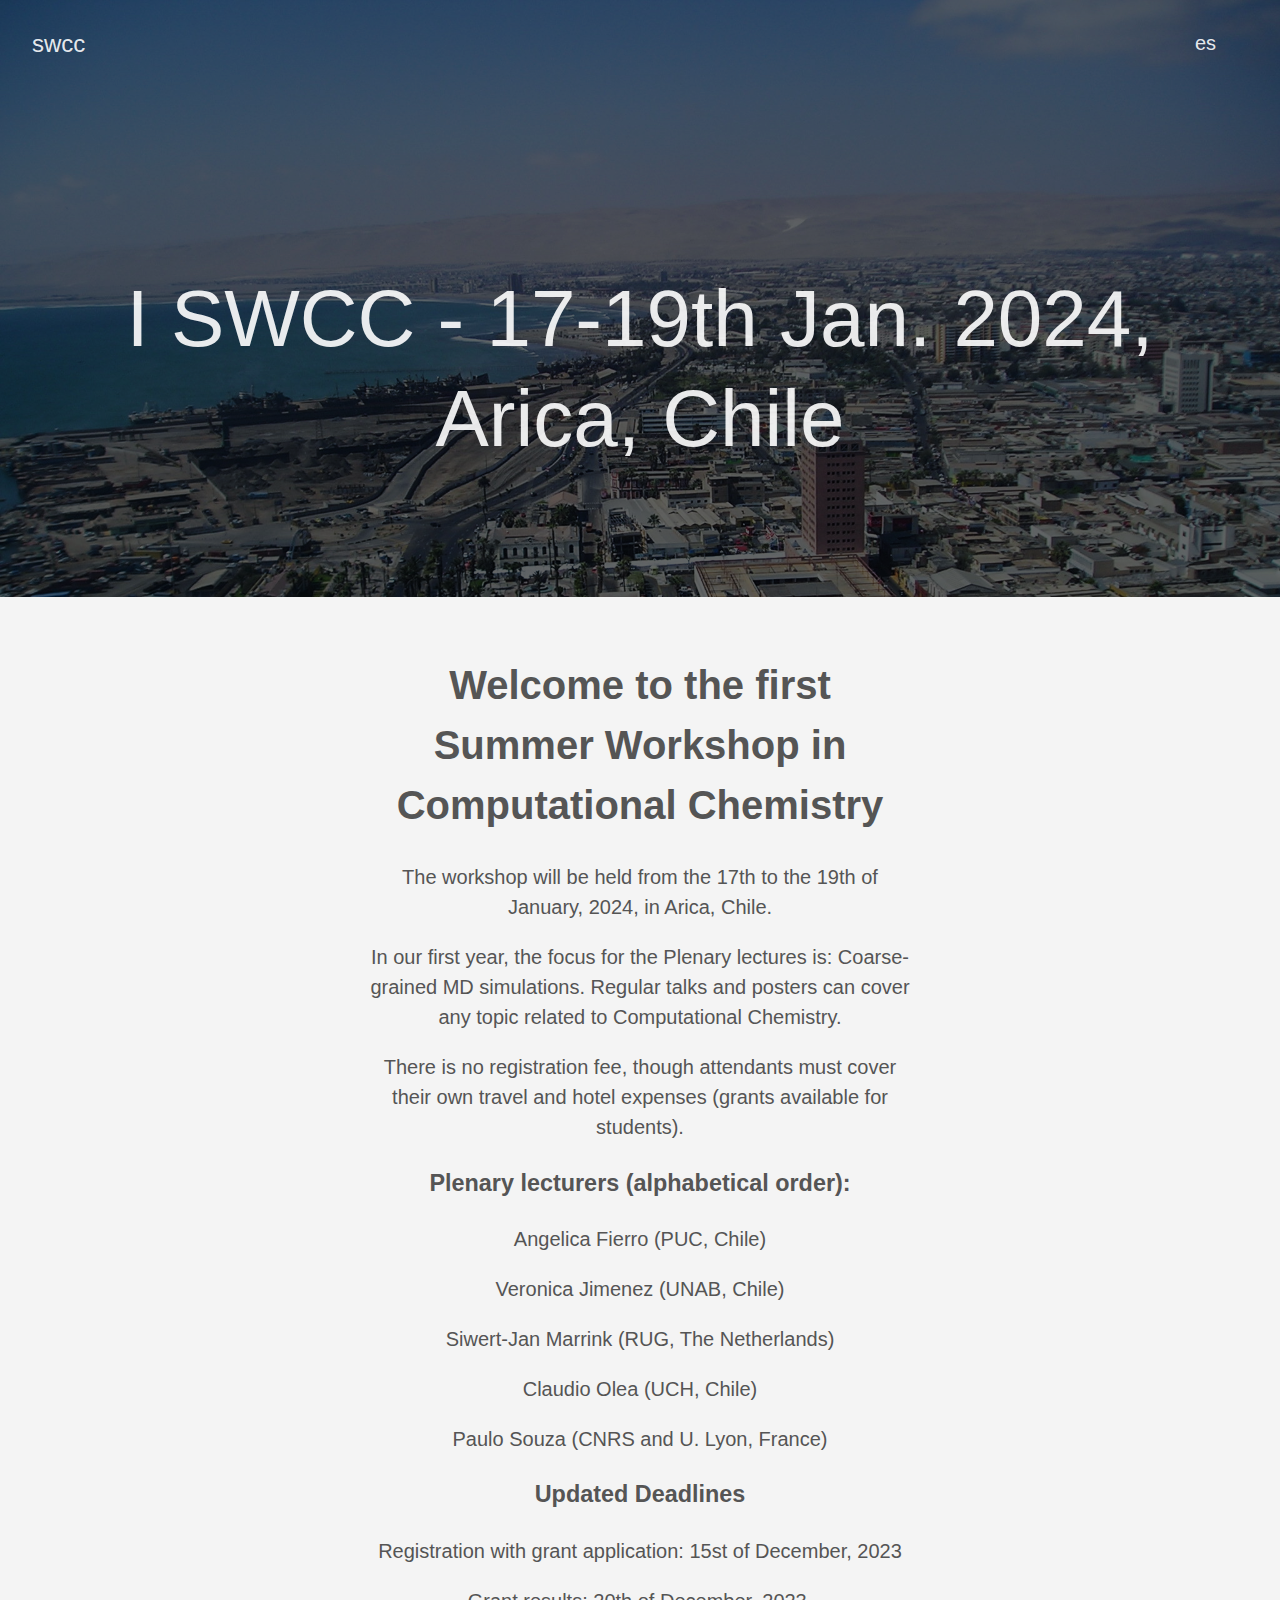
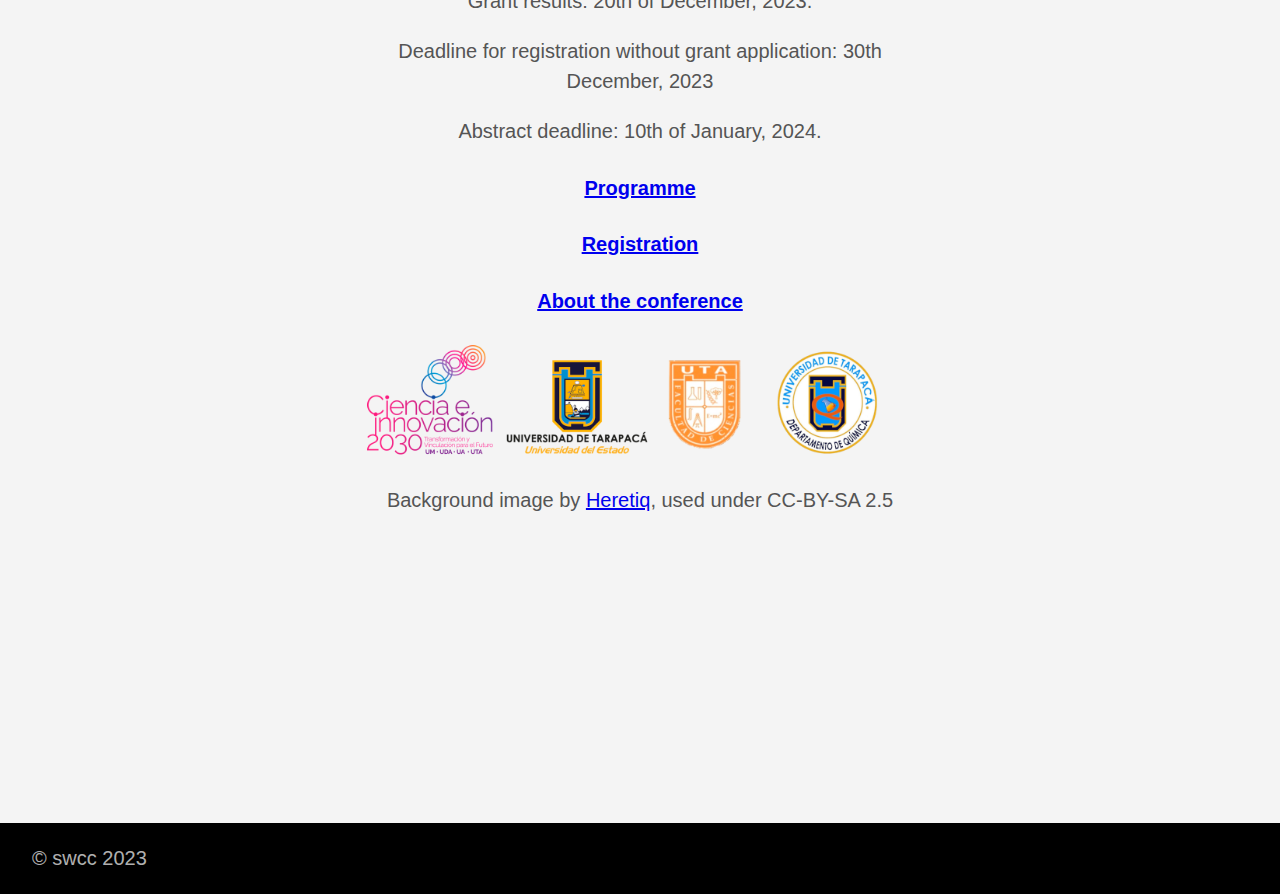
<file: index.html>
<!DOCTYPE html>
<html lang="en-us">
  <head>
    <meta charset="utf-8">
    <meta http-equiv="X-UA-Compatible" content="IE=edge,chrome=1">
    
    <title>I SWCC - 17-19th Jan. 2024, Arica, Chile | swcc</title>
    <meta name="viewport" content="width=device-width,minimum-scale=1">
    <meta name="description" content="I Summer Workshop in Computational Chemistry">
    <meta name="generator" content="Hugo 0.69.0" />
    
    
    
    
      <meta name="robots" content="noindex, nofollow">
    

    
<link rel="stylesheet" href="/ananke/css/main.min.css" >



    
    
    
      

    

    
    
      <link href="/index.xml" rel="alternate" type="application/rss+xml" title="swcc" />
      <link href="/index.xml" rel="feed" type="application/rss+xml" title="swcc" />
      
    
    
    <meta property="og:title" content="I SWCC - 17-19th Jan. 2024, Arica, Chile" />
<meta property="og:description" content="I Summer Workshop in Computational Chemistry" />
<meta property="og:type" content="website" />
<meta property="og:url" content="https://rmera.github.io/" />
<meta property="og:updated_time" content="2023-10-02T15:16:59-03:00" /><meta property="og:site_name" content="swcc" />
<meta itemprop="name" content="I SWCC - 17-19th Jan. 2024, Arica, Chile">
<meta itemprop="description" content="I Summer Workshop in Computational Chemistry"><meta name="twitter:card" content="summary"/>
<meta name="twitter:title" content="I SWCC - 17-19th Jan. 2024, Arica, Chile"/>
<meta name="twitter:description" content="I Summer Workshop in Computational Chemistry"/>

	
  </head>

  <body class="ma0 avenir bg-near-white">

    

  
  <header class="cover bg-top" style="background-image: url('https://rmera.github.io/images/AricaViewCoast.jpg');">
    <div class="bg-black-60">
      <nav class="pv3 ph3 ph4-ns" role="navigation">
  <div class="flex-l justify-between items-center center">
    <a href="/" class="f3 fw2 hover-white no-underline white-90 dib">
      
        swcc
      
    </a>
    <div class="flex-l items-center">
      
<h4></h4>
<ul class="pl0 mr3">
    
    <li class="list f5 f4-ns fw4 dib pr3">
        <a class="hover-white no-underline white-90" href="/es/">es</a>
    </li>
    
</ul>


      
      
<div class="ananke-socials">
  
</div>

    </div>
  </div>
</nav>

      <div class="tc-l pv4 pv6-l ph3 ph4-ns">
        <h1 class="f2 f-subheadline-l fw2 white-90 mb0 lh-title">
          I SWCC - 17-19th Jan. 2024, Arica, Chile
        </h1>
        
      </div>
    </div>
  </header>


    <main class="pb7" role="main">
      
 <article class="cf ph3 ph5-l pv3 pv4-l f4 tc-l center measure-wide lh-copy mid-gray">
    <h1 id="welcome-to-the-first-summer-workshop-in-computational-chemistry">Welcome to the first Summer Workshop in Computational Chemistry</h1>
<p>The workshop will be held from the 17th to the 19th of January, 2024, in
Arica, Chile.</p>
<p>In our first year, the focus for the Plenary lectures is: Coarse-grained
MD simulations. Regular talks and posters can cover any topic related to
Computational Chemistry.</p>
<p>There is no registration fee, though attendants must cover their own travel
and hotel expenses (grants available for students).</p>
<h3 id="plenary-lecturers-alphabetical-order">Plenary lecturers (alphabetical order):</h3>
<p>Angelica Fierro (PUC, Chile)</p>
<p>Veronica Jimenez (UNAB, Chile)</p>
<p>Siwert-Jan Marrink (RUG, The Netherlands)</p>
<p>Claudio Olea (UCH, Chile)</p>
<p>Paulo Souza (CNRS and U. Lyon, France)</p>
<h3 id="deadlines">Updated Deadlines</h3>
<p>Registration with grant application:  15st of December, 2023</p>
<p>Grant results: 20th of December, 2023.</p>
<p>Deadline for registration without grant application: 30th December, 2023</p>
<p>Abstract deadline:  10th of January, 2024.</p>
<h4 id="programmeprogramme"><a href="programme">Programme</a></h4>
<h4 id="registrationregistration"><a href="registration">Registration</a></h4>
<h4 id="about-the-conferenceabout"><a href="about">About the conference</a></h4>
<p><img src="../images/logos4_scaled.png" alt="logos"></p>
<p>Background image by <a href="https://commons.wikimedia.org/wiki/Arica#/media/File:AricaViewCoast.jpg">Heretiq</a>, used under CC-BY-SA 2.5</p>

  </article>
  
  
  
  
  
  
  

    </main>
    <footer class="bg-black bottom-0 w-100 pa3" role="contentinfo">
  <div class="flex justify-between">
  <a class="f4 fw4 hover-white no-underline white-70 dn dib-ns pv2 ph3" href="https://rmera.github.io/" >
    &copy;  swcc 2023 
  </a>
    <div>
<div class="ananke-socials">
  
</div>
</div>
  </div>
</footer>

  </body>
</html>
</file>
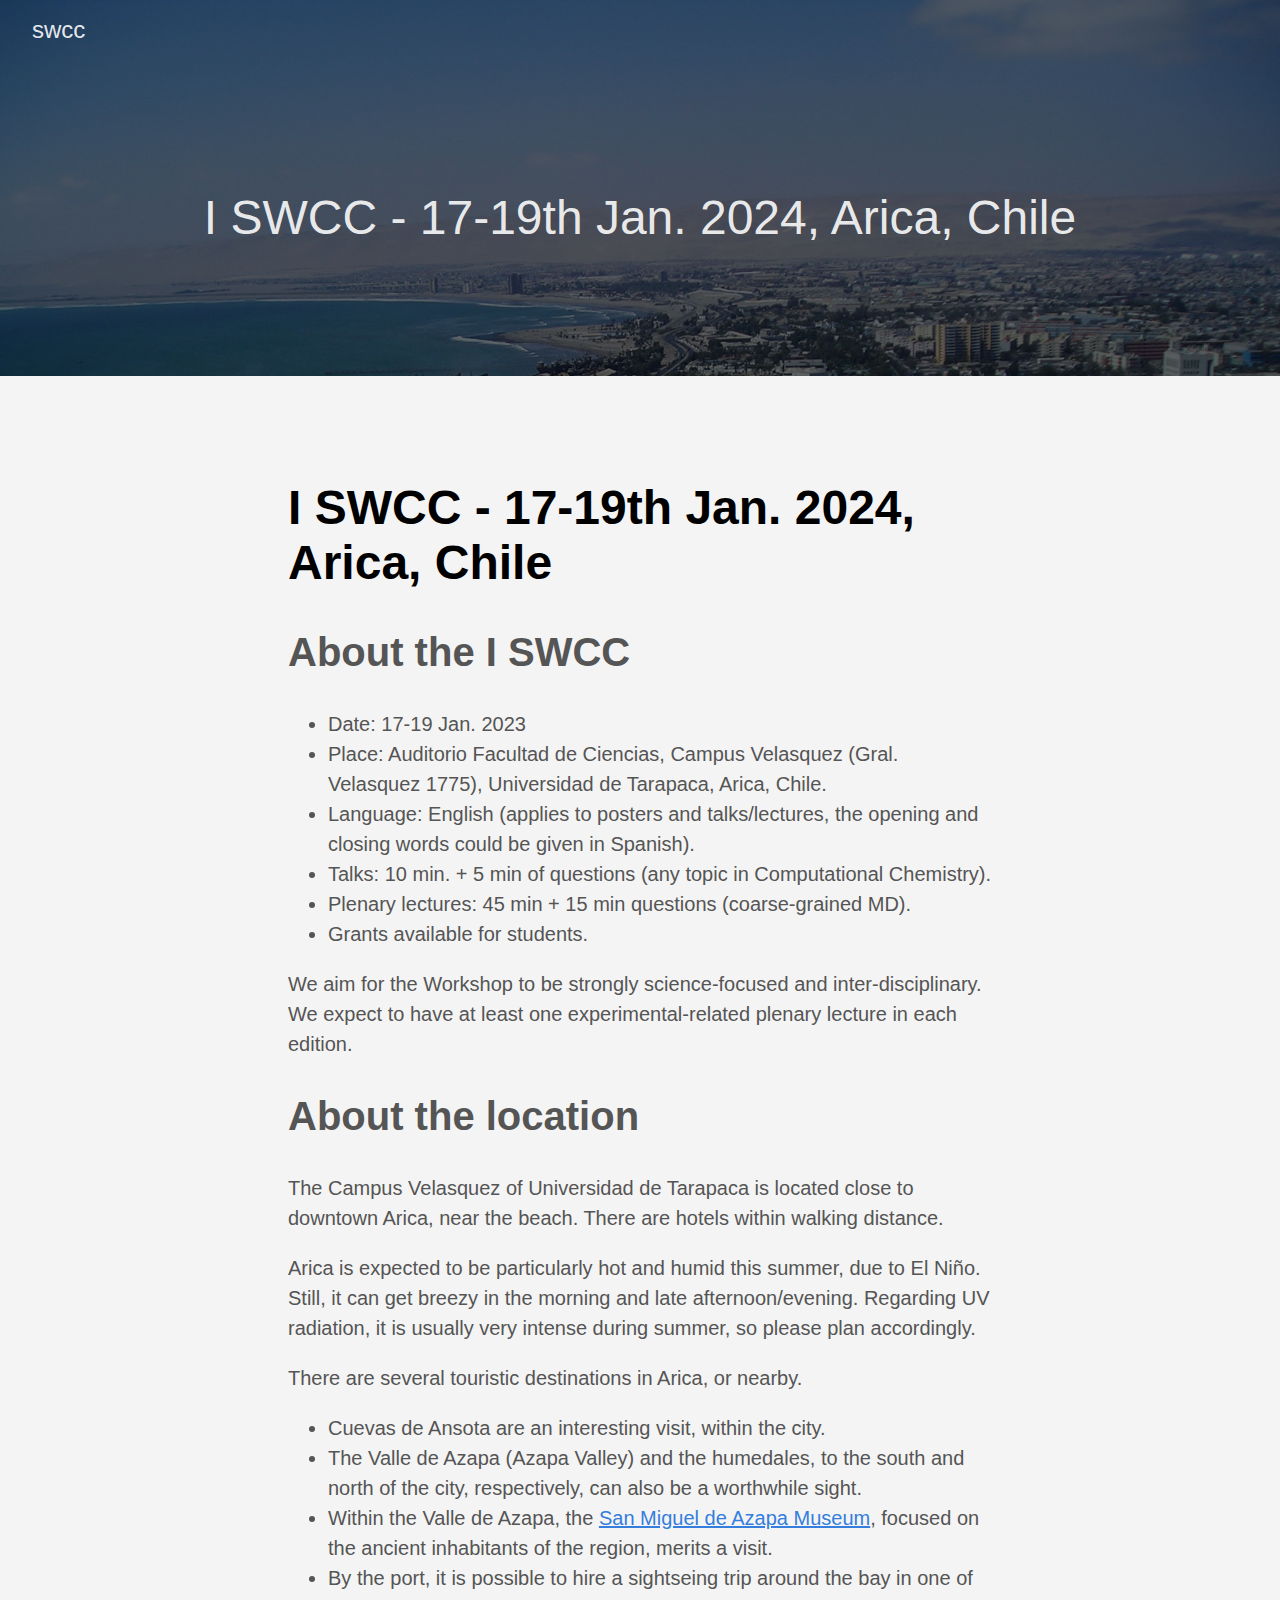
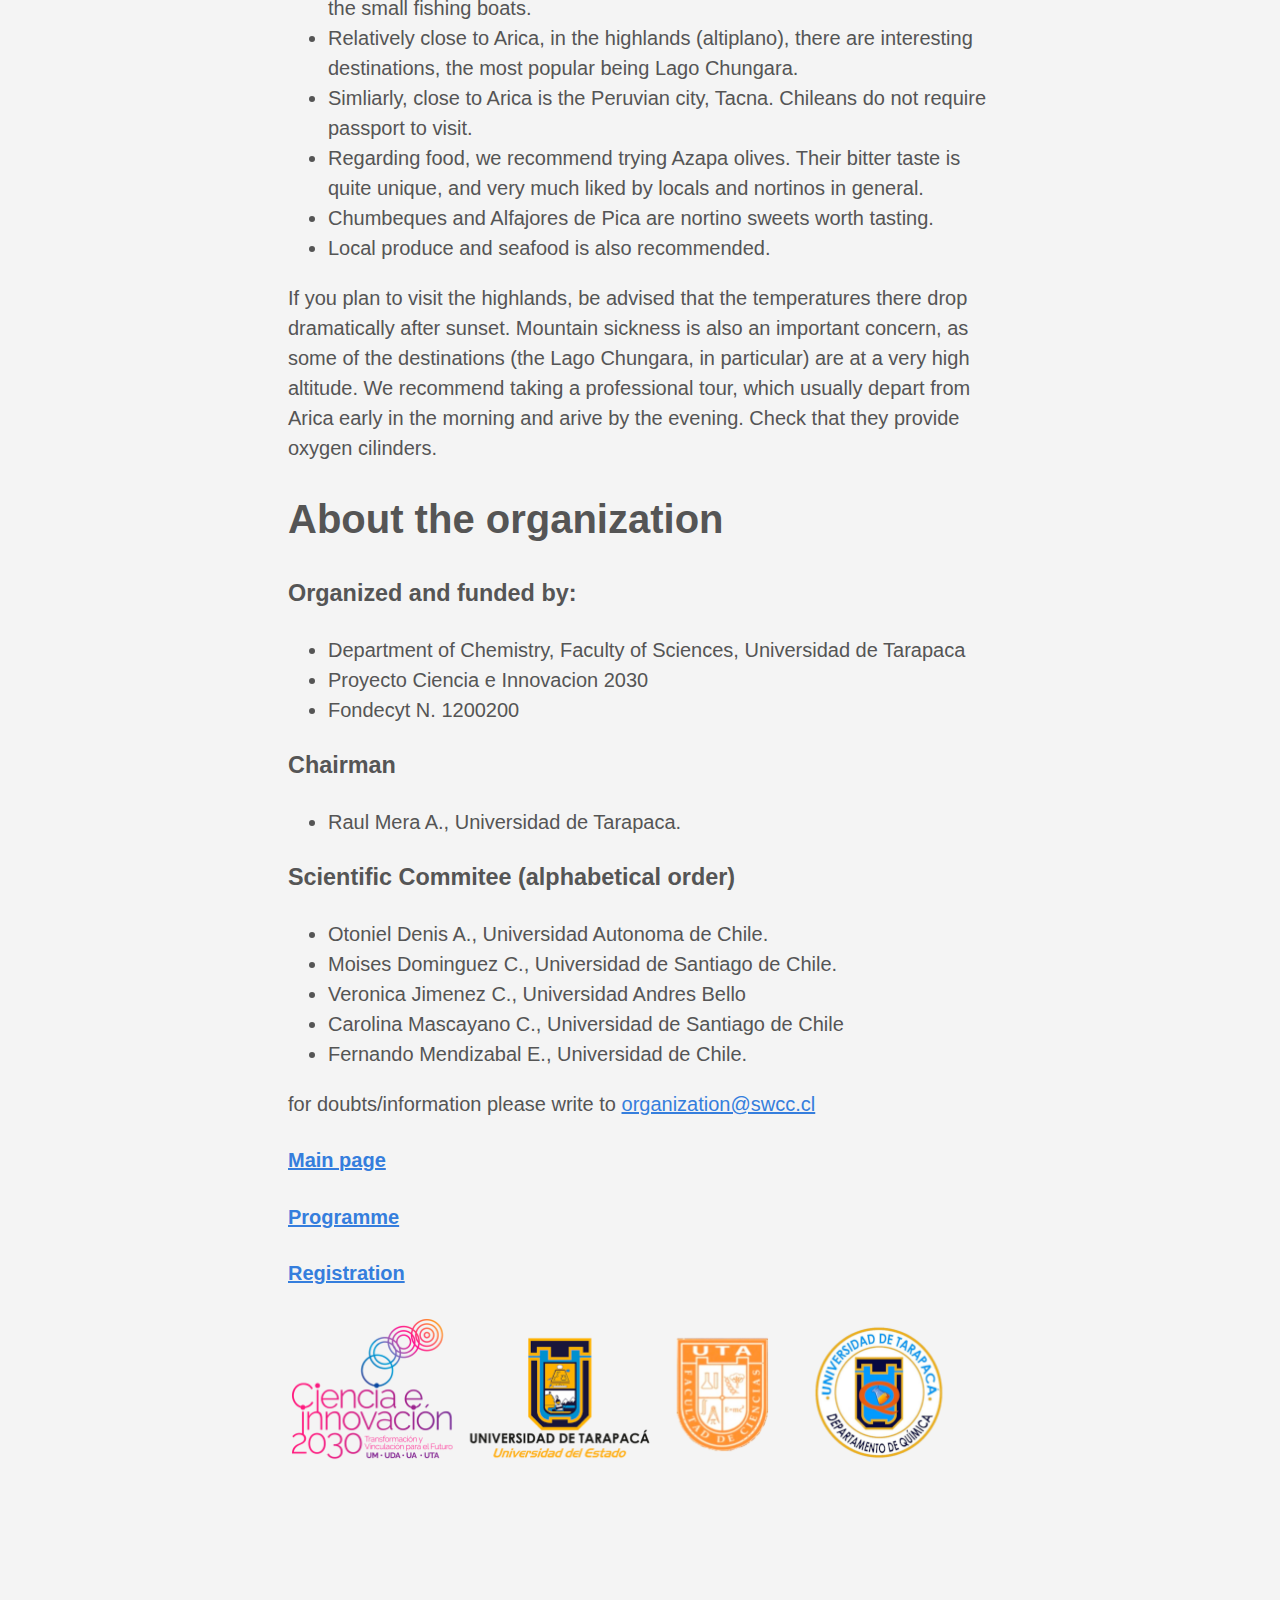
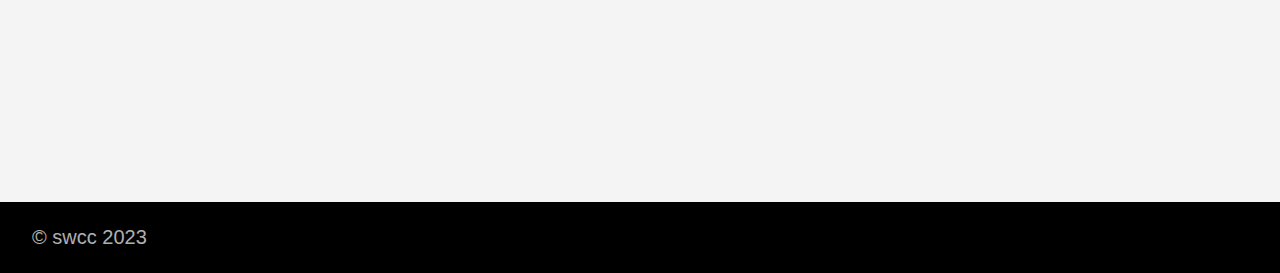
<file: about/index.html>
<html lang="en-us">
  <head>
    <meta charset="utf-8">
    <meta http-equiv="X-UA-Compatible" content="IE=edge,chrome=1">
    
    <title>I SWCC - 17-19th Jan. 2024, Arica, Chile | swcc</title>
    <meta name="viewport" content="width=device-width,minimum-scale=1">
    <meta name="description" content="About the I SWCC  Date: 17-19 Jan. 2023 Place: Auditorio Facultad de Ciencias, Campus Velasquez (Gral. Velasquez 1775), Univsersidad de Tarapaca, Arica, Chile. Language: English (applies to posters and talks/lectures, the opening and closing words could be given in Spanish). Talks: 10 min. &#43; 5 min of questions (any topic in Computational Chemistry). Plenary lectures: 45 min &#43; 15 min questions (coarse-grained MD). Grants available for students.  We aim for the Workshop to be strongly science-focused and inter-disciplinary.">
    <meta name="generator" content="Hugo 0.69.0" />
    
    
    
    
      <meta name="robots" content="noindex, nofollow">
    

    
<link rel="stylesheet" href="/ananke/css/main.min.css" >



    
    
    
      

    

    
    
    <meta property="og:title" content="I SWCC - 17-19th Jan. 2024, Arica, Chile" />
<meta property="og:description" content="About the I SWCC  Date: 17-19 Jan. 2023 Place: Auditorio Facultad de Ciencias, Campus Velasquez (Gral. Velasquez 1775), Universidad de Tarapaca, Arica, Chile. Language: English (applies to posters and talks/lectures, the opening and closing words could be given in Spanish). Talks: 10 min. &#43; 5 min of questions (any topic in Computational Chemistry). Plenary lectures: 45 min &#43; 15 min questions (coarse-grained MD). Grants available for students.  We aim for the Workshop to be strongly science-focused and inter-disciplinary." />
<meta property="og:type" content="article" />
<meta property="og:url" content="https://rmera.github.io/about/" />
<meta property="article:published_time" content="2023-10-02T15:16:59-03:00" />
<meta property="article:modified_time" content="2023-10-02T15:16:59-03:00" /><meta property="og:site_name" content="swcc" />
<meta itemprop="name" content="I SWCC - 17-19th Jan. 2024, Arica, Chile">
<meta itemprop="description" content="About the I SWCC  Date: 17-19 Jan. 2023 Place: Auditorio Facultad de Ciencias, Campus Velasquez (Gral. Velasquez 1775), Universidad de Tarapaca, Arica, Chile. Language: English (applies to posters and talks/lectures, the opening and closing words could be given in Spanish). Talks: 10 min. &#43; 5 min of questions (any topic in Computational Chemistry). Plenary lectures: 45 min &#43; 15 min questions (coarse-grained MD). Grants available for students.  We aim for the Workshop to be strongly science-focused and inter-disciplinary.">
<meta itemprop="datePublished" content="2023-10-02T15:16:59-03:00" />
<meta itemprop="dateModified" content="2023-10-02T15:16:59-03:00" />
<meta itemprop="wordCount" content="461">



<meta itemprop="keywords" content="" /><meta name="twitter:card" content="summary"/>
<meta name="twitter:title" content="I SWCC - 17-19th Jan. 2024, Arica, Chile"/>
<meta name="twitter:description" content="About the I SWCC  Date: 17-19 Jan. 2023 Place: Auditorio Facultad de Ciencias, Campus Velasquez (Gral. Velasquez 1775), Universidad de Tarapaca, Arica, Chile. Language: English (applies to posters and talks/lectures, the opening and closing words could be given in Spanish). Talks: 10 min. &#43; 5 min of questions (any topic in Computational Chemistry). Plenary lectures: 45 min &#43; 15 min questions (coarse-grained MD). Grants available for students.  We aim for the Workshop to be strongly science-focused and inter-disciplinary."/>

	
  </head>

  <body class="ma0 avenir bg-near-white">

    

  
  <header class="cover bg-top" style="background-image: url('https://rmera.github.io/images/AricaViewCoast.jpg');">
    <div class="bg-black-60">
      <nav class="pv3 ph3 ph4-ns" role="navigation">
  <div class="flex-l justify-between items-center center">
    <a href="/" class="f3 fw2 hover-white no-underline white-90 dib">
      
        swcc
      
    </a>
    <div class="flex-l items-center">
      

      
      
<div class="ananke-socials">
  
</div>

    </div>
  </div>
</nav>

      <div class="tc-l pv6 ph3 ph4-ns">
        
          <div class="f2 f1-l fw2 white-90 mb0 lh-title">I SWCC - 17-19th Jan. 2024, Arica, Chile</div>
          
        
      </div>
    </div>
  </header>


    <main class="pb7" role="main">
      
  <div class="flex-l mt2 mw8 center">
    <article class="center cf pv5 ph3 ph4-ns mw7">
      <header>
        <h1 class="f1">
          I SWCC - 17-19th Jan. 2024, Arica, Chile
        </h1>
      </header>
      <div class="nested-copy-line-height lh-copy f4 nested-links mid-gray">
        <h1 id="about-the-i-swcc">About the I SWCC</h1>
<ul>
<li>Date: 17-19 Jan. 2023</li>
<li>Place: Auditorio Facultad de Ciencias, Campus Velasquez (Gral. Velasquez 1775), Universidad de Tarapaca, Arica, Chile.</li>
<li>Language: English (applies to posters and talks/lectures, the opening and closing words could be given in Spanish).</li>
<li>Talks: 10 min. + 5 min of questions (any topic in Computational Chemistry).</li>
<li>Plenary lectures: 45 min + 15 min questions (coarse-grained MD).</li>
<li>Grants available for students.</li>
</ul>
<p>We aim for the Workshop to be strongly science-focused and inter-disciplinary. We expect
to have at least one experimental-related plenary lecture in each edition.</p>
<h1 id="about-the-location">About the location</h1>
<p>The Campus Velasquez of Universidad de Tarapaca is located close to downtown Arica, near the beach. There are
hotels within walking distance.</p>
<p>Arica is expected to be particularly hot and humid this summer, due to El Niño. Still, it can get breezy in the morning and late
afternoon/evening. Regarding UV radiation, it is usually very intense during summer, so please plan accordingly.</p>
<p>There are several touristic destinations in Arica, or nearby.</p>
<ul>
<li>Cuevas de Ansota are an interesting visit, within the city.</li>
<li>The Valle de Azapa (Azapa Valley) and the humedales, to the south and north of the city,
respectively, can also be a worthwhile sight.</li>
<li>Within the Valle de Azapa, the <a href="https://www.registromuseoschile.cl/663/w3-article-50828.html">San Miguel de Azapa Museum</a>, focused on the ancient inhabitants of the region, merits a visit.</li>
<li>By the port, it is possible to hire a sightseing trip around the bay in one of the small fishing boats.</li>
<li>Relatively close to Arica, in the highlands (altiplano), there are interesting destinations, the most popular
being Lago Chungara.</li>
<li>Simliarly, close to Arica is the Peruvian city, Tacna. Chileans do not require passport to visit.</li>
<li>Regarding food, we recommend trying Azapa olives. Their bitter taste is quite unique, and
very much liked by locals and nortinos in general.</li>
<li>Chumbeques and Alfajores de Pica are nortino sweets worth tasting.</li>
<li>Local produce and seafood is also recommended.</li>
</ul>
<p>If you plan to visit the highlands, be advised that the temperatures there drop
dramatically after sunset. Mountain sickness is also an important concern, as some of the destinations (the Lago Chungara, in particular) are at a very high altitude. We recommend taking a professional tour, which usually depart from Arica early in the morning and arive by the evening. Check that they provide oxygen cilinders.</p>
<h1 id="about-the-organization">About the organization</h1>
<h3 id="organized-and-funded-by">Organized and funded by:</h3>
<ul>
<li>Department of Chemistry, Faculty of Sciences, Universidad de Tarapaca</li>
<li>Proyecto Ciencia e Innovacion 2030</li>
<li>Fondecyt N. 1200200</li>
</ul>
<h3 id="chairman">Chairman</h3>
<ul>
<li>Raul Mera A., Universidad de Tarapaca.</li>
</ul>
<h3 id="scientific-commitee-alphabetical-order">Scientific Commitee (alphabetical order)</h3>
<ul>
<li>Otoniel Denis A., Universidad Autonoma de Chile.</li>
<li>Moises Dominguez C., Universidad de Santiago de Chile.</li>
<li>Veronica Jimenez C., Universidad Andres Bello</li>
<li>Carolina Mascayano C., Universidad de Santiago de Chile</li>
<li>Fernando Mendizabal E., Universidad de Chile.</li>
</ul>
<p>for doubts/information please write to <a href="organization@swcc.cl">organization@swcc.cl</a></p>
<h4 id="main-page"><a href="/">Main page</a></h4>
<h4 id="programmeprogramme"><a href="../programme">Programme</a></h4>
<h4 id="registrationregistration"><a href="../registration">Registration</a></h4>
<p><img src="../images/logos4_scaled.png" alt="logos"></p>

      </div>
    </article>
  </div>

    </main>
    <footer class="bg-black bottom-0 w-100 pa3" role="contentinfo">
  <div class="flex justify-between">
  <a class="f4 fw4 hover-white no-underline white-70 dn dib-ns pv2 ph3" href="https://rmera.github.io/" >
    &copy;  swcc 2023 
  </a>
    <div>
<div class="ananke-socials">
  
</div>
</div>
  </div>
</footer>

  </body>
</html>
</file>
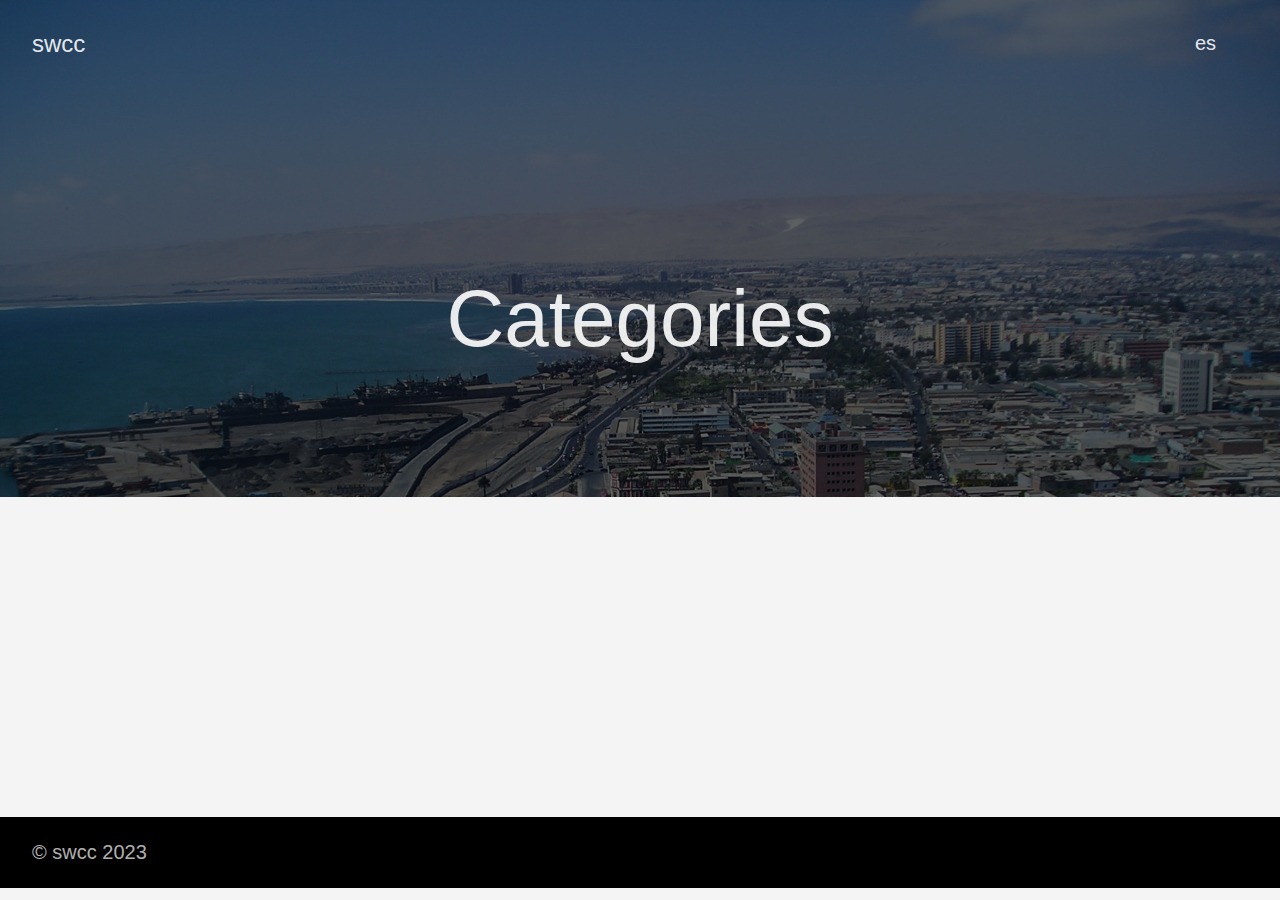
<file: categories/index.html>
<!DOCTYPE html>
<html lang="en-us">
  <head>
    <meta charset="utf-8">
    <meta http-equiv="X-UA-Compatible" content="IE=edge,chrome=1">
    
    <title>swcc</title>
    <meta name="viewport" content="width=device-width,minimum-scale=1">
    <meta name="description" content="I Summer Workshop in Computational Chemistry">
    <meta name="generator" content="Hugo 0.69.0" />
    
    
    
    
      <meta name="robots" content="noindex, nofollow">
    

    
<link rel="stylesheet" href="/ananke/css/main.min.css" >



    
    
    
      

    

    
    
      <link href="/categories/index.xml" rel="alternate" type="application/rss+xml" title="swcc" />
      <link href="/categories/index.xml" rel="feed" type="application/rss+xml" title="swcc" />
      
    
    
    <meta property="og:title" content="Categories" />
<meta property="og:description" content="I Summer Workshop in Computational Chemistry" />
<meta property="og:type" content="website" />
<meta property="og:url" content="https://rmera.github.io/categories/" />
<meta property="og:site_name" content="swcc" />
<meta itemprop="name" content="Categories">
<meta itemprop="description" content="I Summer Workshop in Computational Chemistry"><meta name="twitter:card" content="summary"/>
<meta name="twitter:title" content="Categories"/>
<meta name="twitter:description" content="I Summer Workshop in Computational Chemistry"/>

	
  </head>

  <body class="ma0 avenir bg-near-white">

    

  
  <header class="cover bg-top" style="background-image: url('https://rmera.github.io/images/AricaViewCoast.jpg');">
    <div class="bg-black-60">
      <nav class="pv3 ph3 ph4-ns" role="navigation">
  <div class="flex-l justify-between items-center center">
    <a href="/" class="f3 fw2 hover-white no-underline white-90 dib">
      
        swcc
      
    </a>
    <div class="flex-l items-center">
      
<h4></h4>
<ul class="pl0 mr3">
    
    <li class="list f5 f4-ns fw4 dib pr3">
        <a class="hover-white no-underline white-90" href="/es/categories/">es</a>
    </li>
    
</ul>


      
      
<div class="ananke-socials">
  
</div>

    </div>
  </div>
</nav>

      <div class="tc-l pv4 pv6-l ph3 ph4-ns">
        <h1 class="f2 f-subheadline-l fw2 white-90 mb0 lh-title">
          Categories
        </h1>
        
      </div>
    </div>
  </header>


    <main class="pb7" role="main">
      
    
  <article class="cf pa3 pa4-m pa4-l">
    <div class="measure-wide-l center f4 lh-copy nested-copy-line-height nested-links mid-gray">
      
    </div>
  </article>
  <div class="mw8 center">
    <section class="ph4">
      
    </section>
  </div>

    </main>
    <footer class="bg-black bottom-0 w-100 pa3" role="contentinfo">
  <div class="flex justify-between">
  <a class="f4 fw4 hover-white no-underline white-70 dn dib-ns pv2 ph3" href="https://rmera.github.io/" >
    &copy;  swcc 2023 
  </a>
    <div>
<div class="ananke-socials">
  
</div>
</div>
  </div>
</footer>

  </body>
</html>
</file>
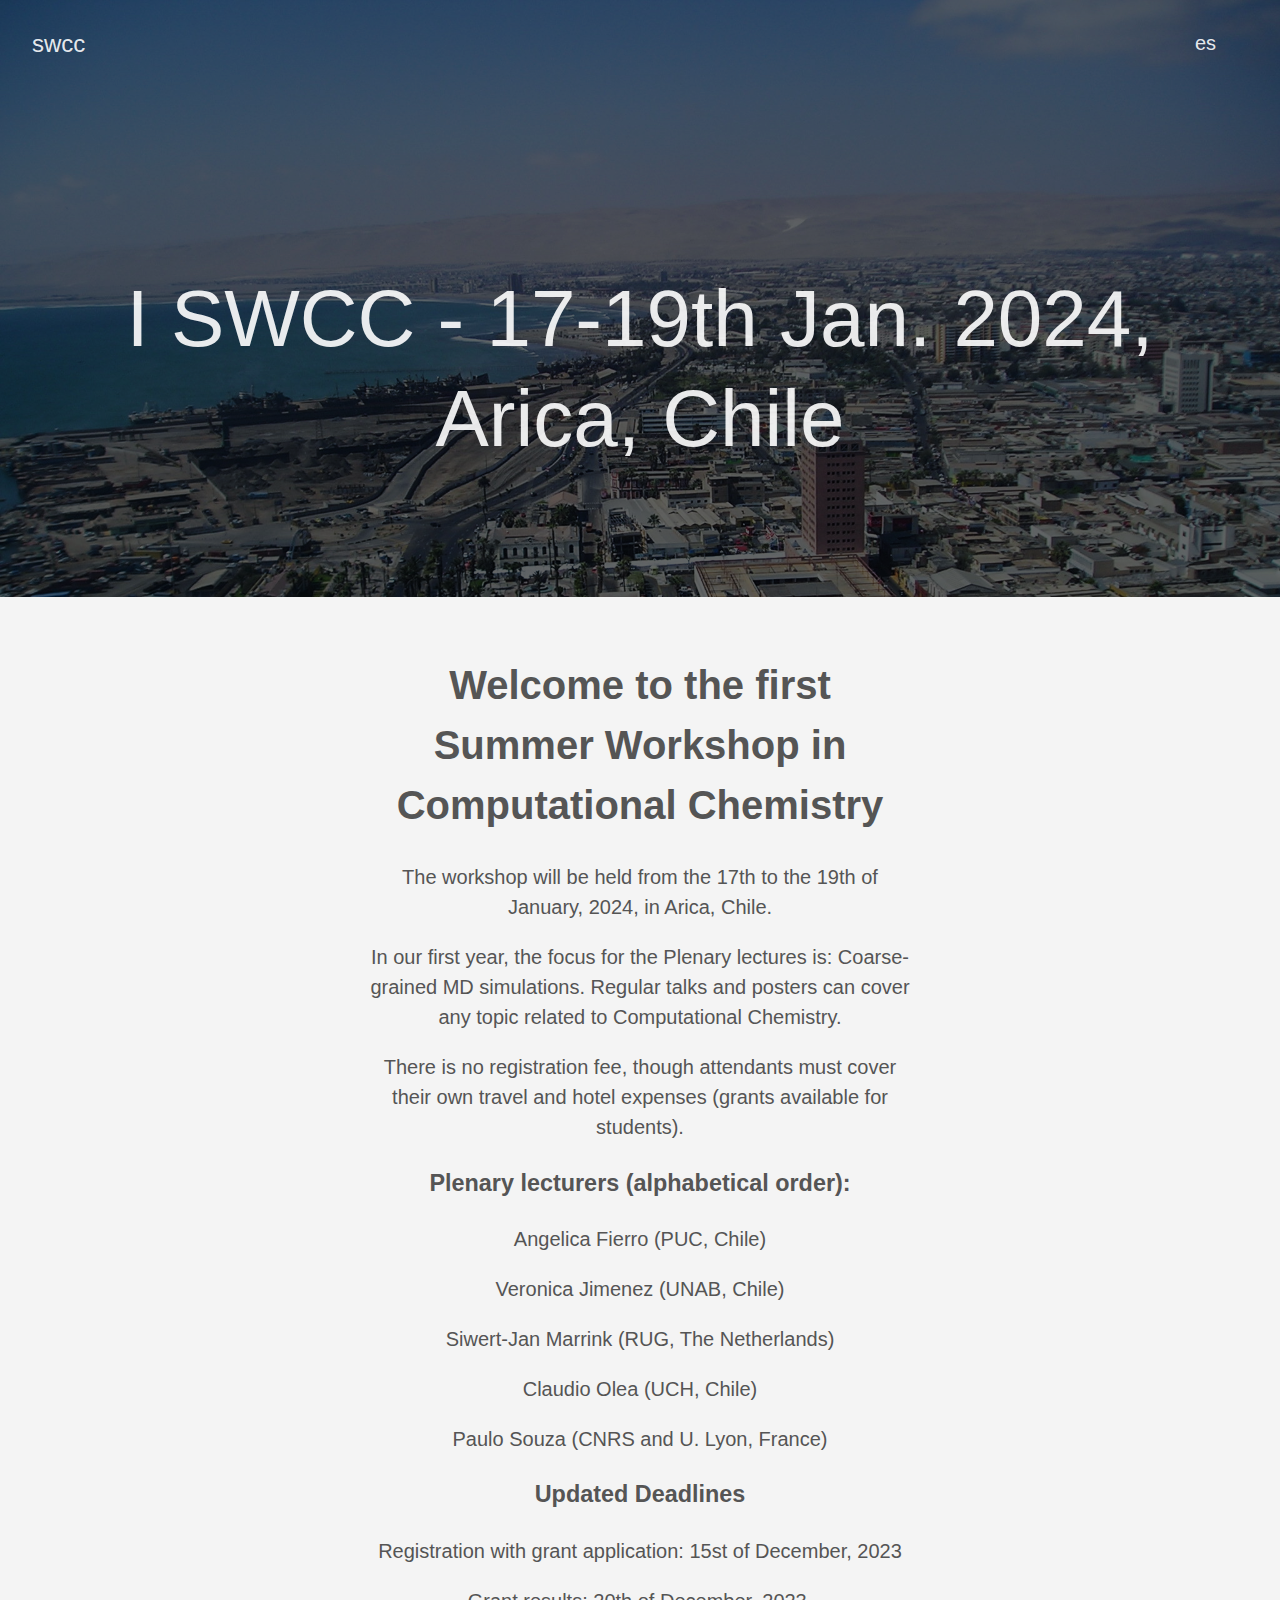
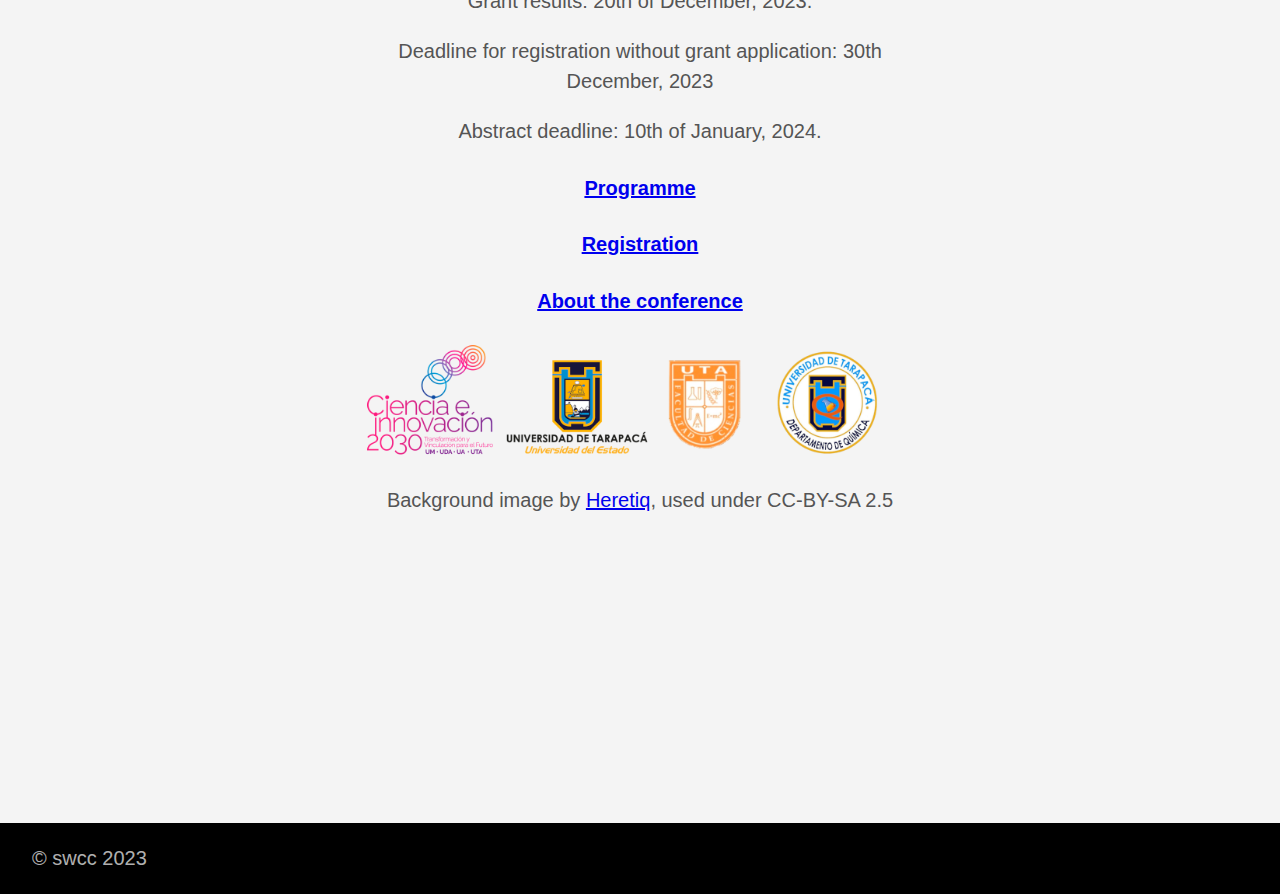
<file: en/index.html>
<!DOCTYPE html><html><head><title>https://rmera.github.io</title><link rel="canonical" href="https://rmera.github.io"/><meta name="robots" content="noindex"><meta charset="utf-8" /><meta http-equiv="refresh" content="0; url=https://rmera.github.io" /></head></html>
</file>
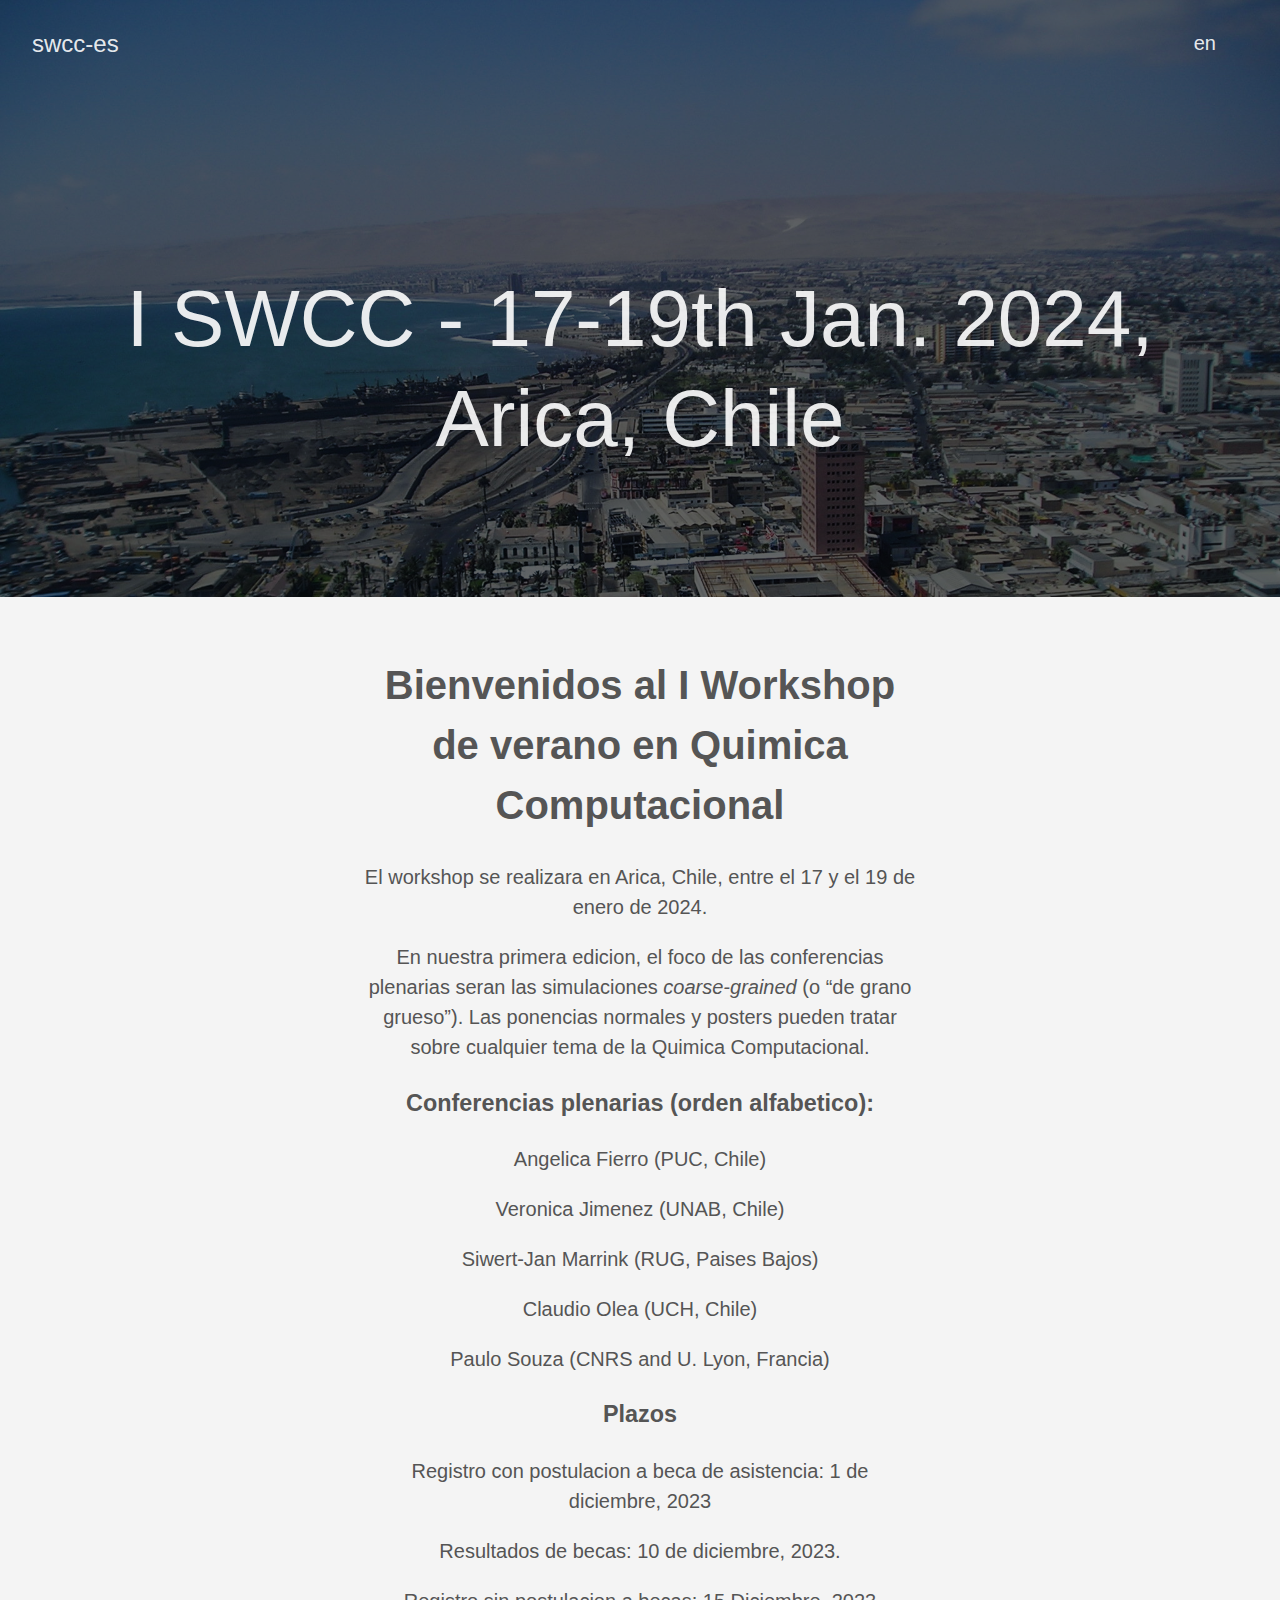
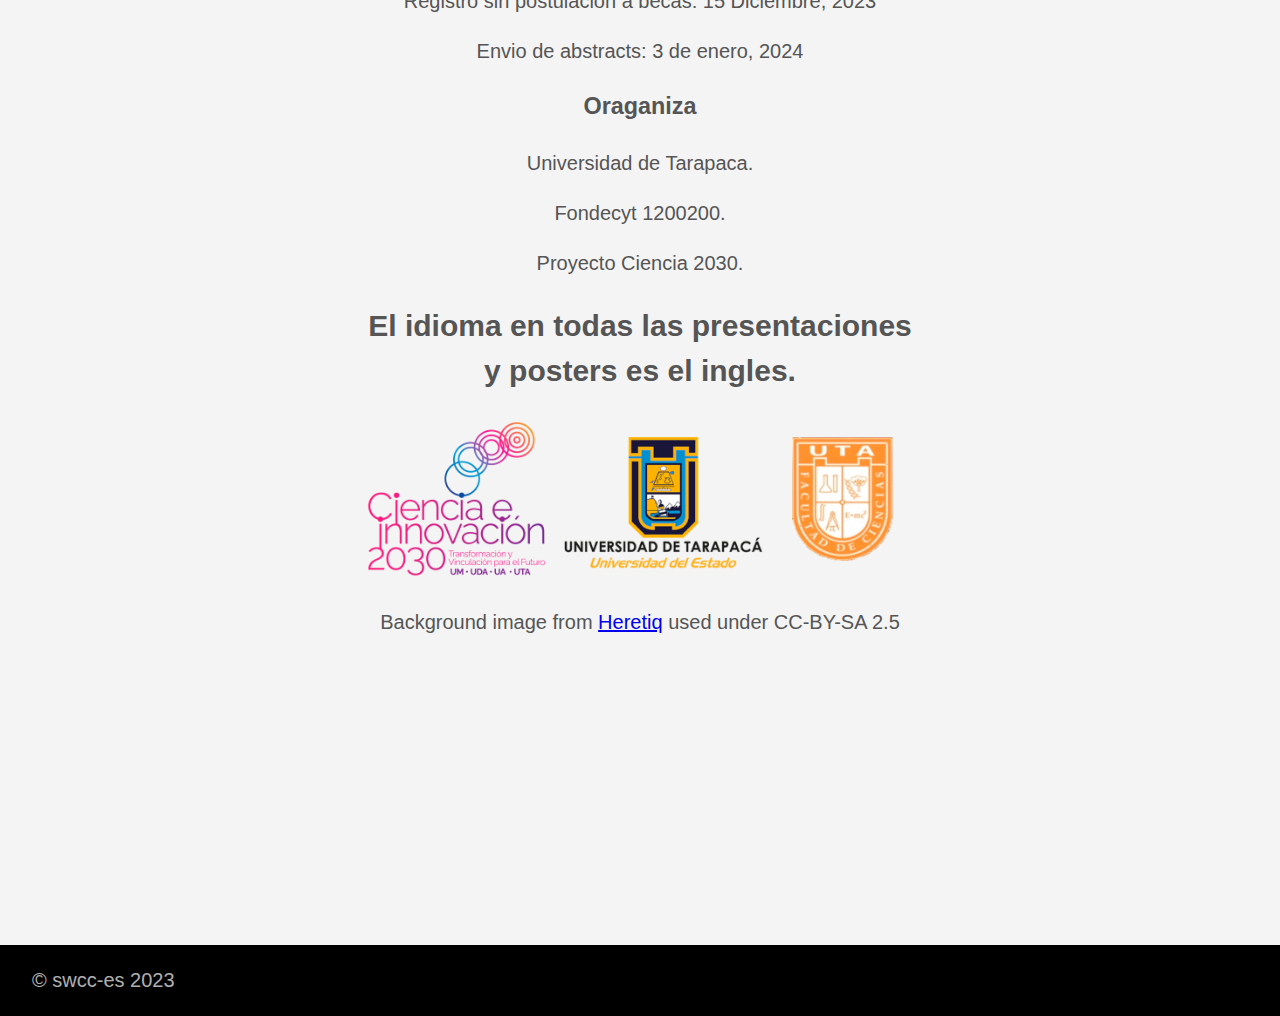
<file: es/index.html>
<!DOCTYPE html>
<html lang="en-us">
  <head>
    <meta charset="utf-8">
    <meta http-equiv="X-UA-Compatible" content="IE=edge,chrome=1">
    
    <title>I SWCC - 17-19th Jan. 2024, Arica, Chile | swcc-es</title>
    <meta name="viewport" content="width=device-width,minimum-scale=1">
    <meta name="description" content="I Summer Workshop in Computational Chemistry">
    <meta name="generator" content="Hugo 0.69.0" />
    
    
    
    
      <meta name="robots" content="noindex, nofollow">
    

    
<link rel="stylesheet" href="/ananke/css/main.min.css" >



    
    
    
      

    

    
    
      <link href="/es/index.xml" rel="alternate" type="application/rss+xml" title="swcc-es" />
      <link href="/es/index.xml" rel="feed" type="application/rss+xml" title="swcc-es" />
      
    
    
    <meta property="og:title" content="I SWCC - 17-19th Jan. 2024, Arica, Chile" />
<meta property="og:description" content="I Summer Workshop in Computational Chemistry" />
<meta property="og:type" content="website" />
<meta property="og:url" content="https://rmera.github.io/es/" />
<meta property="og:updated_time" content="2023-10-02T15:16:59-03:00" /><meta property="og:site_name" content="swcc-es" />
<meta itemprop="name" content="I SWCC - 17-19th Jan. 2024, Arica, Chile">
<meta itemprop="description" content="I Summer Workshop in Computational Chemistry"><meta name="twitter:card" content="summary"/>
<meta name="twitter:title" content="I SWCC - 17-19th Jan. 2024, Arica, Chile"/>
<meta name="twitter:description" content="I Summer Workshop in Computational Chemistry"/>

	
  </head>

  <body class="ma0 avenir bg-near-white">

    

  
  <header class="cover bg-top" style="background-image: url('https://rmera.github.io/images/AricaViewCoast.jpg');">
    <div class="bg-black-60">
      <nav class="pv3 ph3 ph4-ns" role="navigation">
  <div class="flex-l justify-between items-center center">
    <a href="/es/" class="f3 fw2 hover-white no-underline white-90 dib">
      
        swcc-es
      
    </a>
    <div class="flex-l items-center">
      
<h4></h4>
<ul class="pl0 mr3">
    
    <li class="list f5 f4-ns fw4 dib pr3">
        <a class="hover-white no-underline white-90" href="/">en</a>
    </li>
    
</ul>


      
      
<div class="ananke-socials">
  
</div>

    </div>
  </div>
</nav>

      <div class="tc-l pv4 pv6-l ph3 ph4-ns">
        <h1 class="f2 f-subheadline-l fw2 white-90 mb0 lh-title">
          I SWCC - 17-19th Jan. 2024, Arica, Chile
        </h1>
        
      </div>
    </div>
  </header>


    <main class="pb7" role="main">
      
 <article class="cf ph3 ph5-l pv3 pv4-l f4 tc-l center measure-wide lh-copy mid-gray">
    <h1 id="bienvenidos-al-i-workshop-de-verano-en-quimica-computacional">Bienvenidos al I Workshop de verano en Quimica Computacional</h1>
<p>El workshop se realizara en Arica, Chile, entre el 17 y el 19 de enero de 2024.</p>
<p>En nuestra primera edicion, el foco de las conferencias plenarias seran las simulaciones
<em>coarse-grained</em> (o &ldquo;de grano grueso&rdquo;). Las ponencias normales y posters pueden tratar
sobre cualquier tema de la Quimica Computacional.</p>
<h3 id="conferencias-plenarias-orden-alfabetico">Conferencias plenarias (orden alfabetico):</h3>
<p>Angelica Fierro (PUC, Chile)</p>
<p>Veronica Jimenez (UNAB, Chile)</p>
<p>Siwert-Jan Marrink (RUG, Paises Bajos)</p>
<p>Claudio Olea (UCH, Chile)</p>
<p>Paulo Souza (CNRS and U. Lyon, Francia)</p>
<h3 id="plazos">Plazos</h3>
<p>Registro con postulacion a beca de asistencia:  1 de diciembre, 2023</p>
<p>Resultados de becas: 10 de diciembre, 2023.</p>
<p>Registro sin postulacion a becas: 15 Diciembre, 2023</p>
<p>Envio de abstracts:  3 de enero, 2024</p>
<h3 id="oraganiza">Oraganiza</h3>
<p>Universidad de Tarapaca.</p>
<p>Fondecyt 1200200.</p>
<p>Proyecto Ciencia 2030.</p>
<h2 id="el-idioma-en-todas-las-presentaciones-y-posters-es-el-ingles">El idioma en todas las presentaciones y posters es el ingles.</h2>
<p><img src="../images/logos_scaled.png" alt="logos"></p>
<p>Background image from <a href="https://commons.wikimedia.org/wiki/Arica#/media/File:AricaViewCoast.jpg">Heretiq</a> used under CC-BY-SA 2.5</p>

  </article>
  
  
  
  
  
  
  

    </main>
    <footer class="bg-black bottom-0 w-100 pa3" role="contentinfo">
  <div class="flex justify-between">
  <a class="f4 fw4 hover-white no-underline white-70 dn dib-ns pv2 ph3" href="https://rmera.github.io/es/" >
    &copy;  swcc-es 2023 
  </a>
    <div>
<div class="ananke-socials">
  
</div>
</div>
  </div>
</footer>

  </body>
</html>
</file>
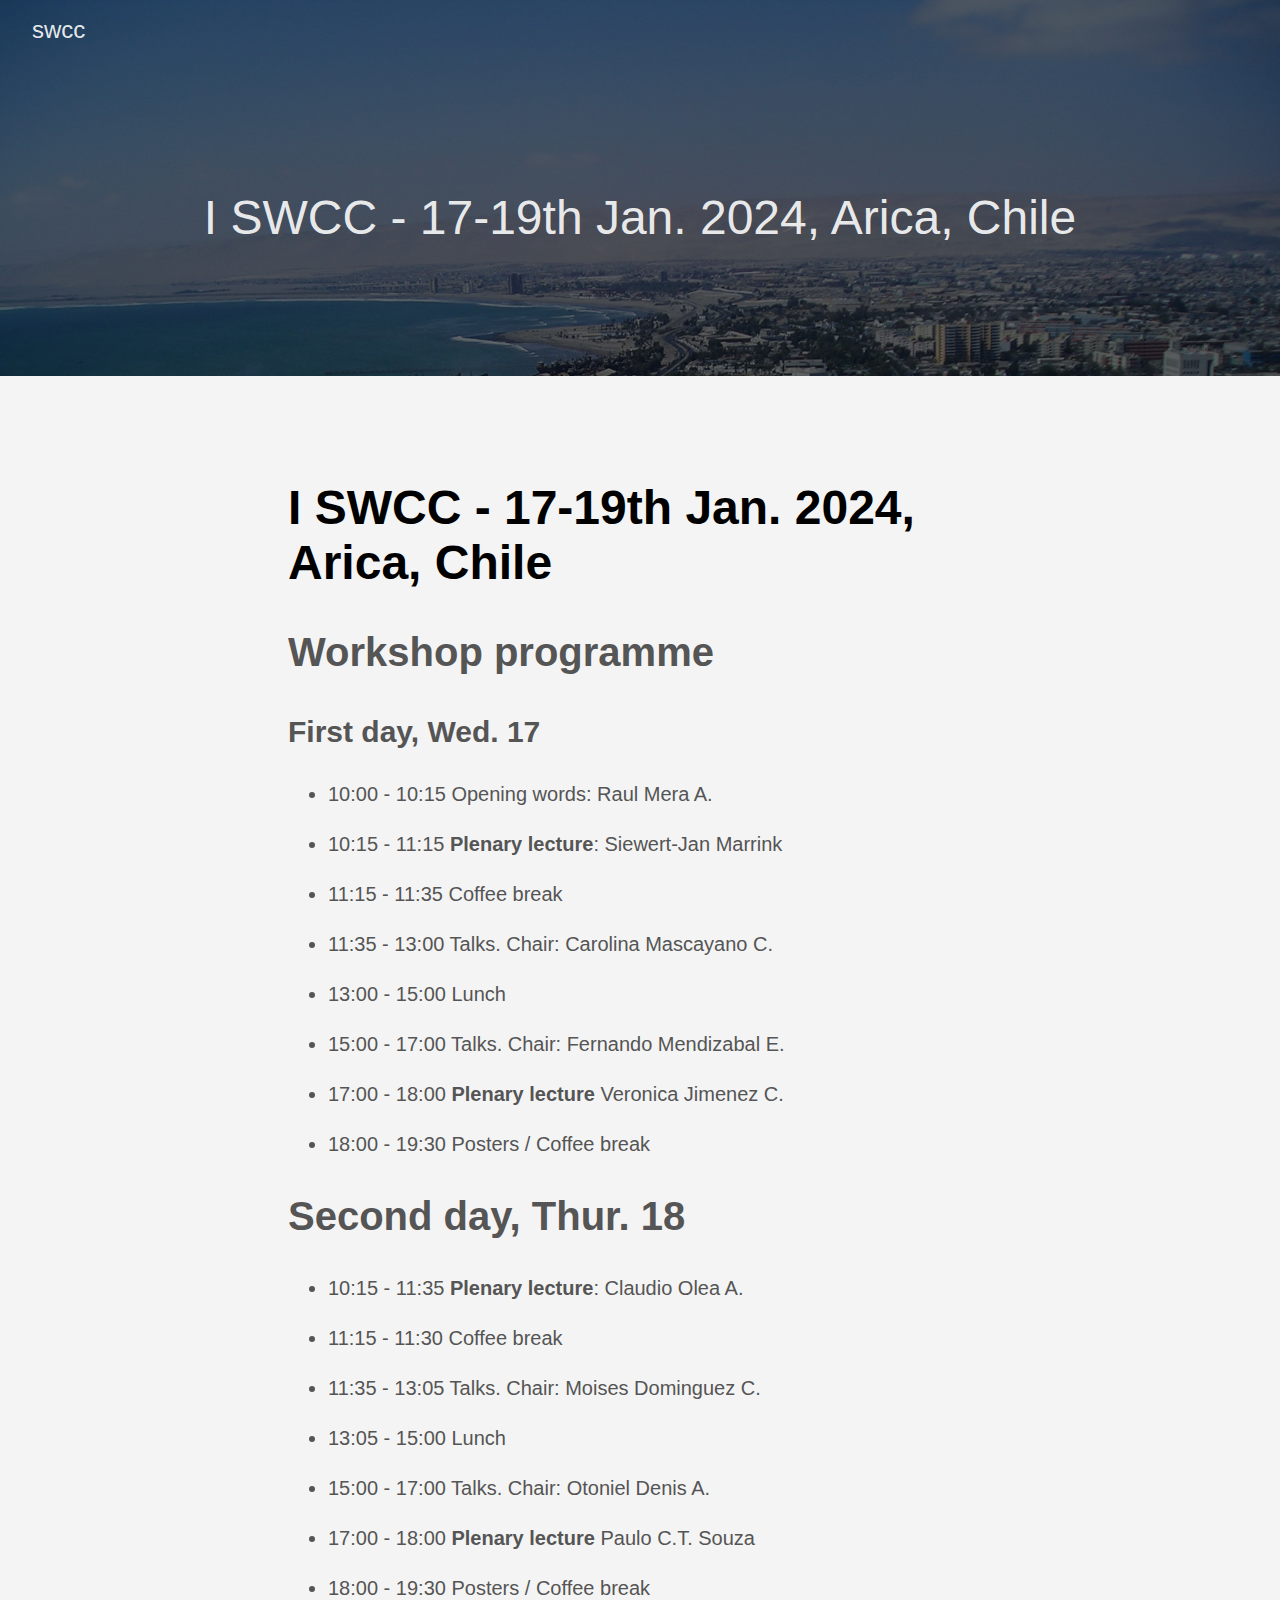
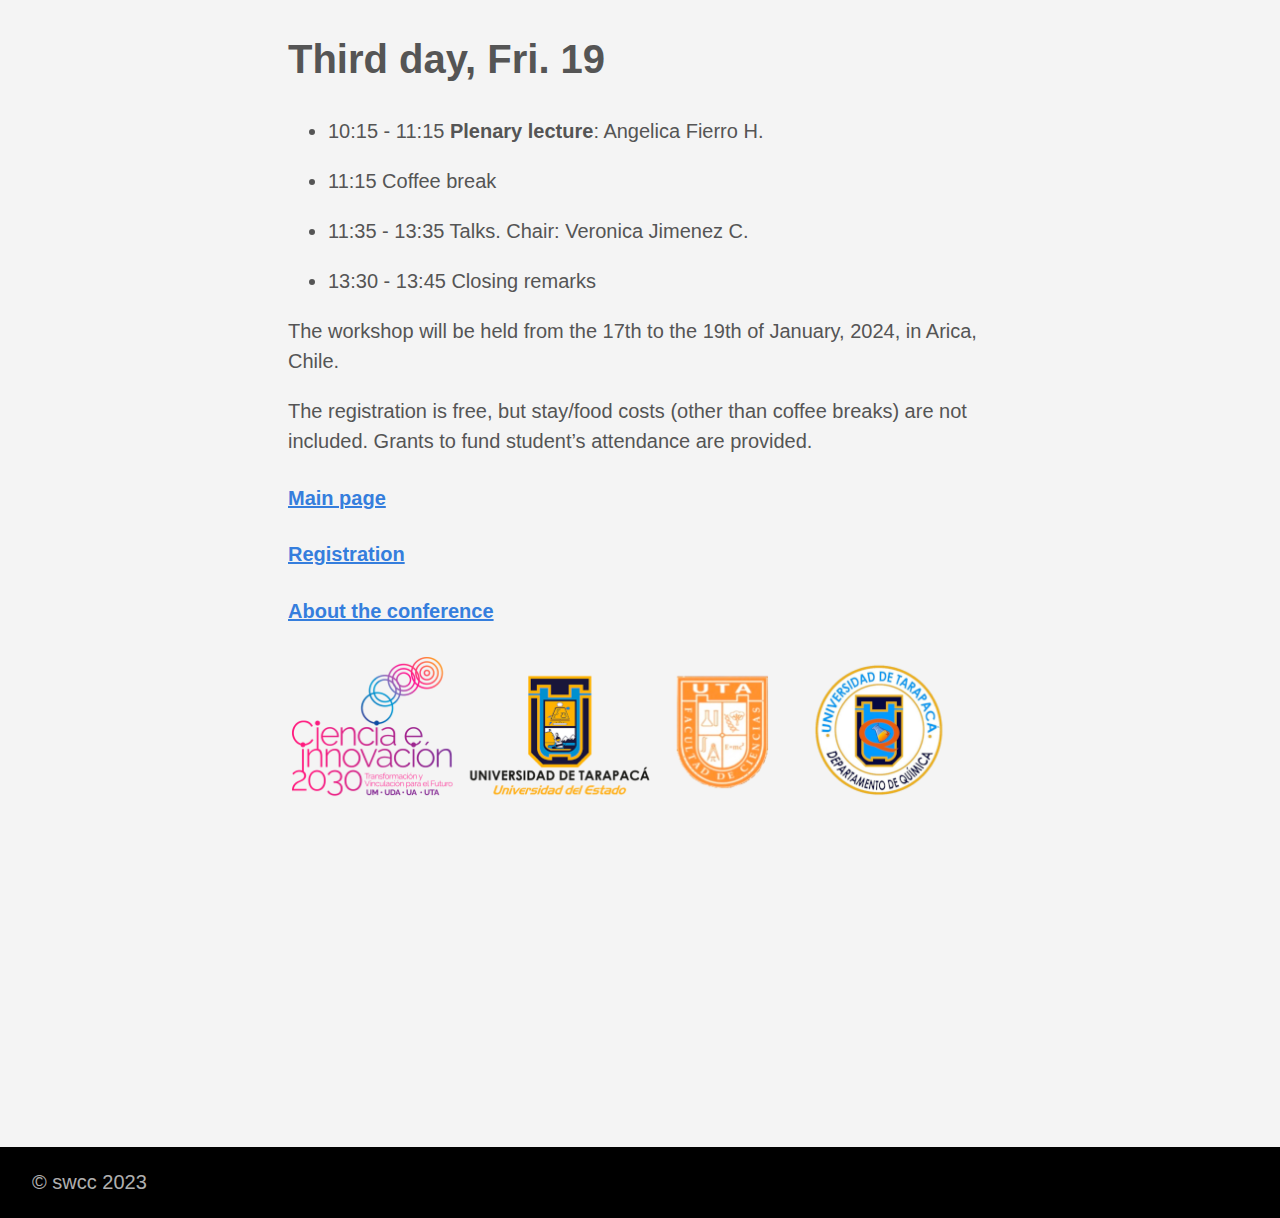
<file: programme/index.html>
<!DOCTYPE html>
<html lang="en-us">
  <head>
    <meta charset="utf-8">
    <meta http-equiv="X-UA-Compatible" content="IE=edge,chrome=1">
    
    <title>I SWCC - 17-19th Jan. 2024, Arica, Chile | swcc</title>
    <meta name="viewport" content="width=device-width,minimum-scale=1">
    <meta name="description" content="Workshop programme First day, Wed. 17   10:00 - 10:15 Opening words: Raul Mera A.
  10:15 - 11:15 Plenary lecture: Siewert-Jan Marrink
  11:15 - 11:35 Coffee break
  11:35 - 13:00 Talks. Chair: Carolina Mascayano C.
  13:00 - 15:00 Lunch
  15:00 - 17:00 Talks. Chair: Fernando Mendizabal E.
  17:00 - 18:00 Plenary lecture Veronica Jimenez C.
  18:00 - 19:30 Posters / Coffee break">
    <meta name="generator" content="Hugo 0.69.0" />
    
    
    
    
      <meta name="robots" content="noindex, nofollow">
    

    
<link rel="stylesheet" href="/ananke/css/main.min.css" >



    
    
    
      

    

    
    
    <meta property="og:title" content="I SWCC - 17-19th Jan. 2024, Arica, Chile" />
<meta property="og:description" content="Workshop programme First day, Wed. 17   10:00 - 10:15 Opening words: Raul Mera A.
  10:15 - 11:15 Plenary lecture: Siewert-Jan Marrink
  11:15 - 11:35 Coffee break
  11:35 - 13:00 Talks. Chair: Carolina Mascayano C.
  13:00 - 15:00 Lunch
  15:00 - 17:00 Talks. Chair: Fernando Mendizabal E.
  17:00 - 18:00 Plenary lecture Veronica Jimenez C.
  18:00 - 19:30 Posters / Coffee break" />
<meta property="og:type" content="article" />
<meta property="og:url" content="https://rmera.github.io/programme/" />
<meta property="article:published_time" content="2023-10-02T15:16:59-03:00" />
<meta property="article:modified_time" content="2023-10-02T15:16:59-03:00" /><meta property="og:site_name" content="swcc" />
<meta itemprop="name" content="I SWCC - 17-19th Jan. 2024, Arica, Chile">
<meta itemprop="description" content="Workshop programme First day, Wed. 17   10:00 - 10:15 Opening words: Raul Mera A.
  10:15 - 11:15 Plenary lecture: Siewert-Jan Marrink
  11:15 - 11:35 Coffee break
  11:35 - 13:00 Talks. Chair: Carolina Mascayano C.
  13:00 - 15:00 Lunch
  15:00 - 17:00 Talks. Chair: Fernando Mendizabal E.
  17:00 - 18:00 Plenary lecture Veronica Jimenez C.
  18:00 - 19:30 Posters / Coffee break">
<meta itemprop="datePublished" content="2023-10-02T15:16:59-03:00" />
<meta itemprop="dateModified" content="2023-10-02T15:16:59-03:00" />
<meta itemprop="wordCount" content="185">



<meta itemprop="keywords" content="" /><meta name="twitter:card" content="summary"/>
<meta name="twitter:title" content="I SWCC - 17-19th Jan. 2024, Arica, Chile"/>
<meta name="twitter:description" content="Workshop programme First day, Wed. 17   10:00 - 10:15 Opening words: Raul Mera A.
  10:15 - 11:15 Plenary lecture: Siewert-Jan Marrink
  11:15 - 11:35 Coffee break
  11:35 - 13:00 Talks. Chair: Carolina Mascayano C.
  13:00 - 15:00 Lunch
  15:00 - 17:00 Talks. Chair: Fernando Mendizabal E.
  17:00 - 18:00 Plenary lecture Veronica Jimenez C.
  18:00 - 19:30 Posters / Coffee break"/>

	
  </head>

  <body class="ma0 avenir bg-near-white">

    

  
  <header class="cover bg-top" style="background-image: url('https://rmera.github.io/images/AricaViewCoast.jpg');">
    <div class="bg-black-60">
      <nav class="pv3 ph3 ph4-ns" role="navigation">
  <div class="flex-l justify-between items-center center">
    <a href="/" class="f3 fw2 hover-white no-underline white-90 dib">
      
        swcc
      
    </a>
    <div class="flex-l items-center">
      

      
      
<div class="ananke-socials">
  
</div>

    </div>
  </div>
</nav>

      <div class="tc-l pv6 ph3 ph4-ns">
        
          <div class="f2 f1-l fw2 white-90 mb0 lh-title">I SWCC - 17-19th Jan. 2024, Arica, Chile</div>
          
        
      </div>
    </div>
  </header>


    <main class="pb7" role="main">
      
  <div class="flex-l mt2 mw8 center">
    <article class="center cf pv5 ph3 ph4-ns mw7">
      <header>
        <h1 class="f1">
          I SWCC - 17-19th Jan. 2024, Arica, Chile
        </h1>
      </header>
      <div class="nested-copy-line-height lh-copy f4 nested-links mid-gray">
        <h1 id="workshop-programme">Workshop programme</h1>
<h2 id="first-day-wed-17">First day, Wed. 17</h2>
<ul>
<li>
<p>10:00 - 10:15 Opening words: Raul Mera A.</p>
</li>
<li>
<p>10:15 - 11:15 <strong>Plenary lecture</strong>: Siewert-Jan Marrink</p>
</li>
<li>
<p>11:15 - 11:35 Coffee break</p>
</li>
<li>
<p>11:35 - 13:00 Talks. Chair: Carolina Mascayano C.</p>
</li>
<li>
<p>13:00 - 15:00 Lunch</p>
</li>
<li>
<p>15:00 - 17:00 Talks. Chair: Fernando Mendizabal E.</p>
</li>
<li>
<p>17:00 - 18:00 <strong>Plenary lecture</strong> Veronica Jimenez C.</p>
</li>
<li>
<p>18:00 - 19:30 Posters / Coffee break</p>
</li>
</ul>
<h1 id="second-day-thur-18">Second day, Thur. 18</h1>
<ul>
<li>
<p>10:15 - 11:35  <strong>Plenary lecture</strong>: Claudio Olea A.</p>
</li>
<li>
<p>11:15 - 11:30 Coffee break</p>
</li>
<li>
<p>11:35 - 13:05 Talks. Chair: Moises Dominguez C.</p>
</li>
<li>
<p>13:05 - 15:00 Lunch</p>
</li>
<li>
<p>15:00 - 17:00 Talks. Chair: Otoniel Denis A.</p>
</li>
<li>
<p>17:00 - 18:00 <strong>Plenary lecture</strong> Paulo C.T. Souza</p>
</li>
<li>
<p>18:00 - 19:30 Posters / Coffee break</p>
</li>
</ul>
<h1 id="third-day-fri-19">Third day, Fri. 19</h1>
<ul>
<li>
<p>10:15 - 11:15 <strong>Plenary lecture</strong>: Angelica Fierro H.</p>
</li>
<li>
<p>11:15 Coffee break</p>
</li>
<li>
<p>11:35 - 13:35 Talks. Chair: Veronica Jimenez C.</p>
</li>
<li>
<p>13:30 - 13:45 Closing remarks</p>
</li>
</ul>
<p>The workshop will be held from the 17th to the 19th of January, 2024, in
Arica, Chile.</p>
<p>The registration is free, but stay/food costs (other than coffee breaks) are not included.
Grants to fund student&rsquo;s attendance are provided.</p>
<h4 id="main-page"><a href="/">Main page</a></h4>
<h4 id="registrationregistration"><a href="../registration">Registration</a></h4>
<h4 id="about-the-conferenceabout"><a href="../about">About the conference</a></h4>
<p><img src="../images/logos4_scaled.png" alt="logos"></p>

      </div>
    </article>
  </div>

    </main>
    <footer class="bg-black bottom-0 w-100 pa3" role="contentinfo">
  <div class="flex justify-between">
  <a class="f4 fw4 hover-white no-underline white-70 dn dib-ns pv2 ph3" href="https://rmera.github.io/" >
    &copy;  swcc 2023 
  </a>
    <div>
<div class="ananke-socials">
  
</div>
</div>
  </div>
</footer>

  </body>
</html>
</file>
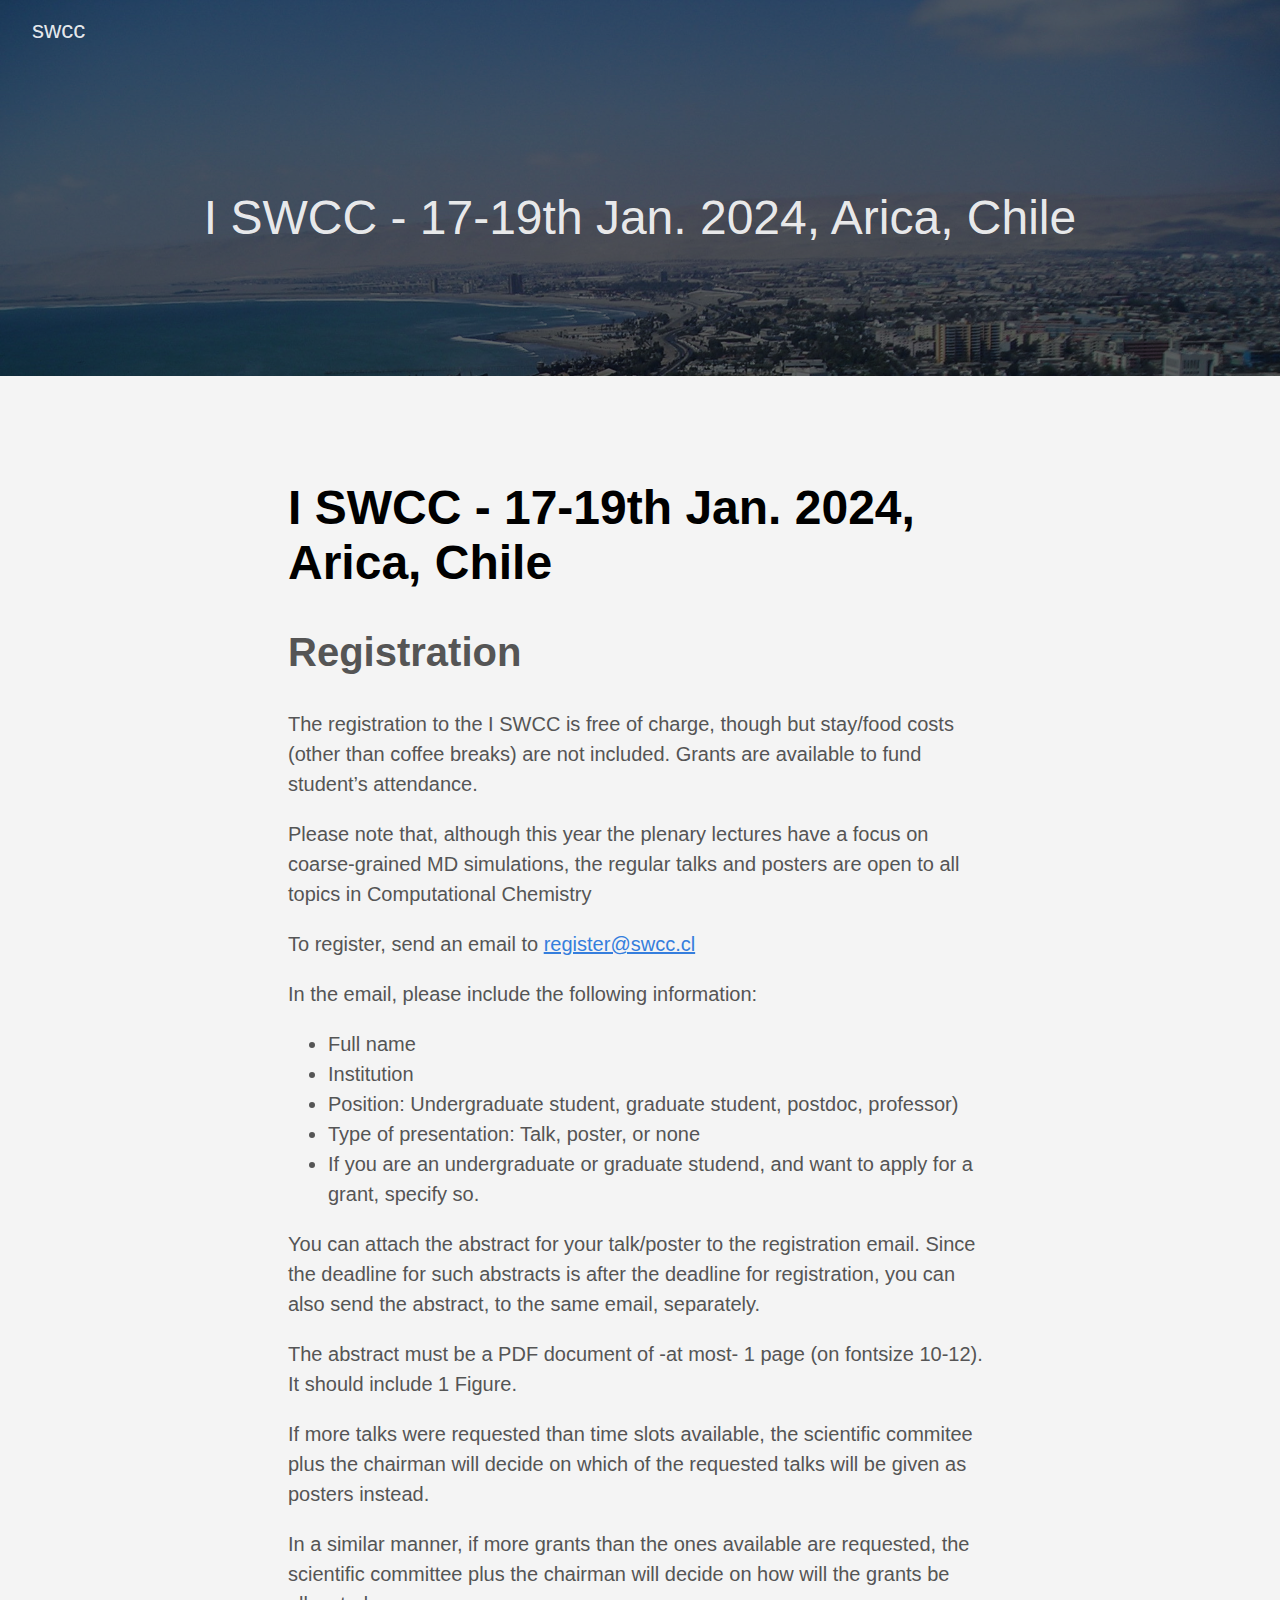
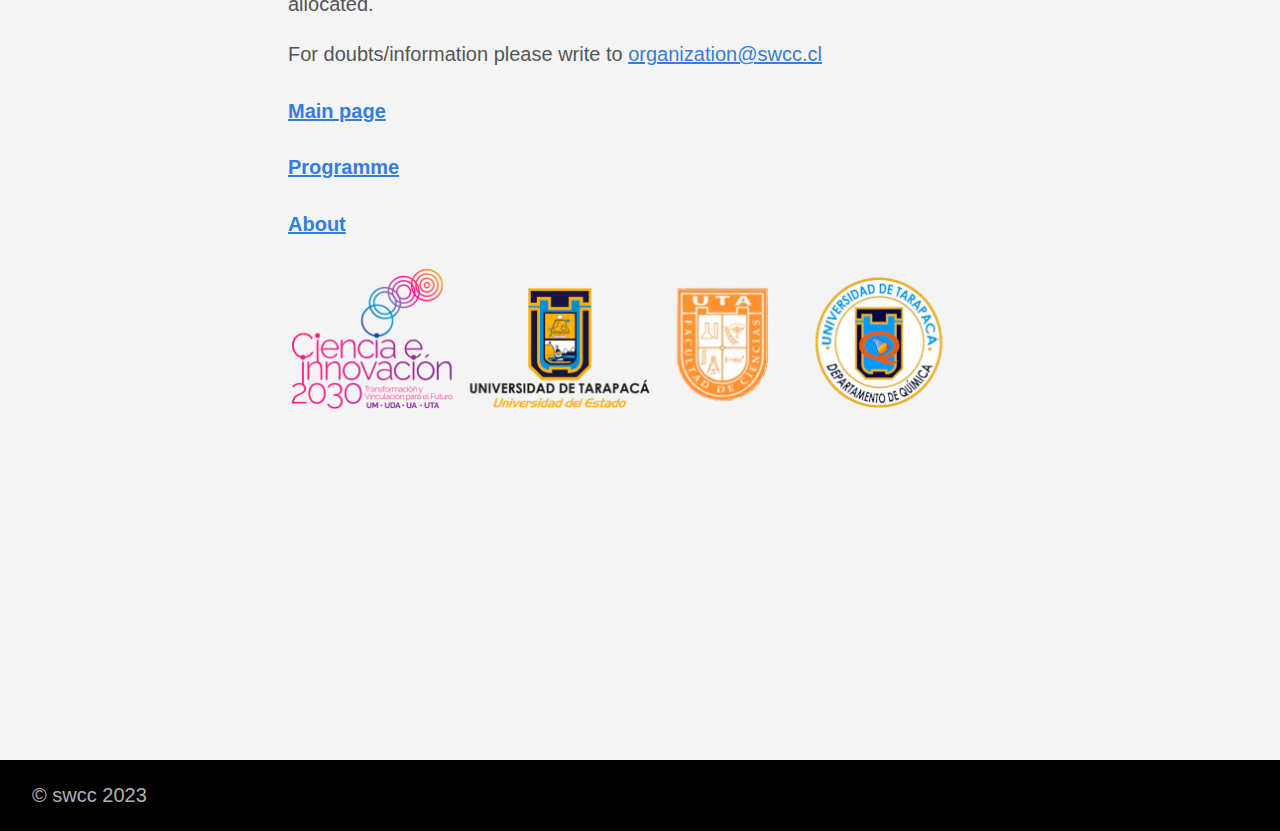
<file: registration/index.html>
<!DOCTYPE html>
<html lang="en-us">
  <head>
    <meta charset="utf-8">
    <meta http-equiv="X-UA-Compatible" content="IE=edge,chrome=1">
    
    <title>I SWCC - 17-19th Jan. 2024, Arica, Chile | swcc</title>
    <meta name="viewport" content="width=device-width,minimum-scale=1">
    <meta name="description" content="Registration The registration to the I SWCC is free of charge, though but stay/food costs (other than coffee breaks) are not included. Grants are available to fund student&rsquo;s attendance.
Please note that, although this year the plenary lectures have a focus on coarse-grained MD simulations, the regular talks and posters are open to all topics in Computational Chemistry
To register, send an email to register@swcc.cl
In the email, please include the following information:">
    <meta name="generator" content="Hugo 0.69.0" />
    
    
    
    
      <meta name="robots" content="noindex, nofollow">
    

    
<link rel="stylesheet" href="/ananke/css/main.min.css" >



    
    
    
      

    

    
    
    <meta property="og:title" content="I SWCC - 17-19th Jan. 2024, Arica, Chile" />
<meta property="og:description" content="Registration The registration to the I SWCC is free of charge, though but stay/food costs (other than coffee breaks) are not included. Grants are available to fund student&rsquo;s attendance.
Please note that, although this year the plenary lectures have a focus on coarse-grained MD simulations, the regular talks and posters are open to all topics in Computational Chemistry
To register, send an email to register@swcc.cl
In the email, please include the following information:" />
<meta property="og:type" content="article" />
<meta property="og:url" content="https://rmera.github.io/registration/" />
<meta property="article:published_time" content="2023-10-02T15:16:59-03:00" />
<meta property="article:modified_time" content="2023-10-02T15:16:59-03:00" /><meta property="og:site_name" content="swcc" />
<meta itemprop="name" content="I SWCC - 17-19th Jan. 2024, Arica, Chile">
<meta itemprop="description" content="Registration The registration to the I SWCC is free of charge, though but stay/food costs (other than coffee breaks) are not included. Grants are available to fund student&rsquo;s attendance.
Please note that, although this year the plenary lectures have a focus on coarse-grained MD simulations, the regular talks and posters are open to all topics in Computational Chemistry
To register, send an email to register@swcc.cl
In the email, please include the following information:">
<meta itemprop="datePublished" content="2023-10-02T15:16:59-03:00" />
<meta itemprop="dateModified" content="2023-10-02T15:16:59-03:00" />
<meta itemprop="wordCount" content="229">



<meta itemprop="keywords" content="" /><meta name="twitter:card" content="summary"/>
<meta name="twitter:title" content="I SWCC - 17-19th Jan. 2024, Arica, Chile"/>
<meta name="twitter:description" content="Registration The registration to the I SWCC is free of charge, though but stay/food costs (other than coffee breaks) are not included. Grants are available to fund student&rsquo;s attendance.
Please note that, although this year the plenary lectures have a focus on coarse-grained MD simulations, the regular talks and posters are open to all topics in Computational Chemistry
To register, send an email to register@swcc.cl
In the email, please include the following information:"/>

	
  </head>

  <body class="ma0 avenir bg-near-white">

    

  
  <header class="cover bg-top" style="background-image: url('https://rmera.github.io/images/AricaViewCoast.jpg');">
    <div class="bg-black-60">
      <nav class="pv3 ph3 ph4-ns" role="navigation">
  <div class="flex-l justify-between items-center center">
    <a href="/" class="f3 fw2 hover-white no-underline white-90 dib">
      
        swcc
      
    </a>
    <div class="flex-l items-center">
      

      
      
<div class="ananke-socials">
  
</div>

    </div>
  </div>
</nav>

      <div class="tc-l pv6 ph3 ph4-ns">
        
          <div class="f2 f1-l fw2 white-90 mb0 lh-title">I SWCC - 17-19th Jan. 2024, Arica, Chile</div>
          
        
      </div>
    </div>
  </header>


    <main class="pb7" role="main">
      
  <div class="flex-l mt2 mw8 center">
    <article class="center cf pv5 ph3 ph4-ns mw7">
      <header>
        <h1 class="f1">
          I SWCC - 17-19th Jan. 2024, Arica, Chile
        </h1>
      </header>
      <div class="nested-copy-line-height lh-copy f4 nested-links mid-gray">
        <h1 id="registration">Registration</h1>
<p>The registration to the I SWCC is free of charge, though but stay/food costs (other than coffee breaks)
are not included. Grants are available to fund student&rsquo;s attendance.</p>
<p>Please note that, although this year the plenary lectures have a focus on coarse-grained MD simulations,
the regular talks and posters are open to all topics in Computational Chemistry</p>
<p>To register, send an email to <a href="register@swcc.cl">register@swcc.cl</a></p>
<p>In the email, please include the following information:</p>
<ul>
<li>Full name</li>
<li>Institution</li>
<li>Position: Undergraduate student, graduate student, postdoc, professor)</li>
<li>Type of presentation: Talk, poster, or none</li>
<li>If you are an undergraduate or graduate studend, and want to apply
for a grant, specify so.</li>
</ul>
<p>You can attach the abstract for your talk/poster to the registration email.
Since the deadline for such abstracts is after the deadline for registration,
you can also send the abstract, to the same email, separately.</p>
<p>The abstract must be a PDF document of -at most- 1 page (on fontsize 10-12). It should
include 1 Figure.</p>
<p>If more talks were requested than time slots available, the scientific commitee plus the chairman
will decide on which of the requested talks will be given as posters instead.</p>
<p>In a similar manner, if more grants than the ones available are requested, the scientific committee plus the chairman will
decide on how will the grants be allocated.</p>
<p>For doubts/information please write to <a href="organization@swcc.cl">organization@swcc.cl</a></p>
<h4 id="main-page"><a href="/">Main page</a></h4>
<h4 id="programmeprogramme"><a href="../programme">Programme</a></h4>
<h4 id="aboutabout"><a href="../about">About</a></h4>
<p><img src="../images/logos4_scaled.png" alt="logos"></p>

      </div>
    </article>
  </div>

    </main>
    <footer class="bg-black bottom-0 w-100 pa3" role="contentinfo">
  <div class="flex justify-between">
  <a class="f4 fw4 hover-white no-underline white-70 dn dib-ns pv2 ph3" href="https://rmera.github.io/" >
    &copy;  swcc 2023 
  </a>
    <div>
<div class="ananke-socials">
  
</div>
</div>
  </div>
</footer>

  </body>
</html>
</file>
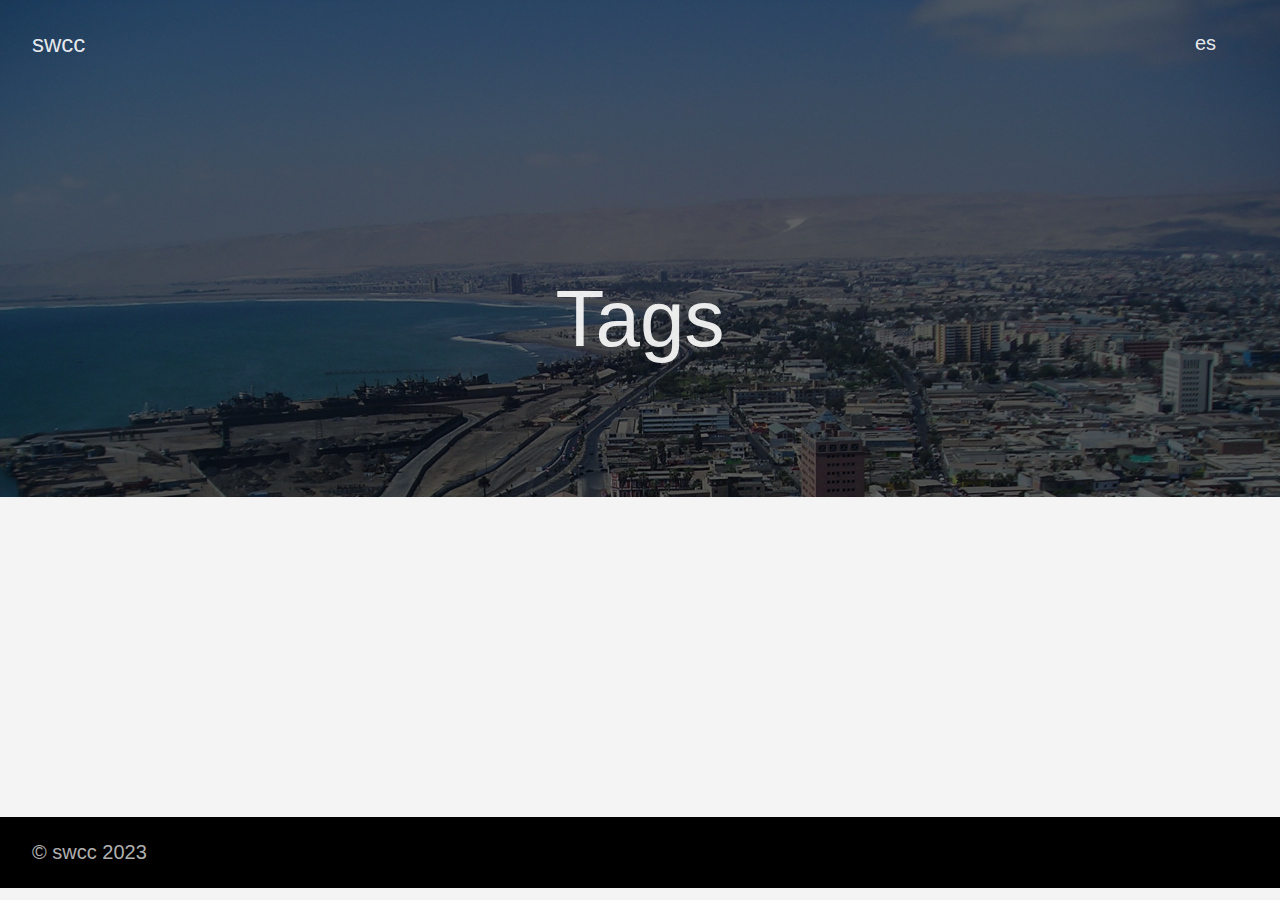
<file: tags/index.html>
<!DOCTYPE html>
<html lang="en-us">
  <head>
    <meta charset="utf-8">
    <meta http-equiv="X-UA-Compatible" content="IE=edge,chrome=1">
    
    <title>swcc</title>
    <meta name="viewport" content="width=device-width,minimum-scale=1">
    <meta name="description" content="I Summer Workshop in Computational Chemistry">
    <meta name="generator" content="Hugo 0.69.0" />
    
    
    
    
      <meta name="robots" content="noindex, nofollow">
    

    
<link rel="stylesheet" href="/ananke/css/main.min.css" >



    
    
    
      

    

    
    
      <link href="/tags/index.xml" rel="alternate" type="application/rss+xml" title="swcc" />
      <link href="/tags/index.xml" rel="feed" type="application/rss+xml" title="swcc" />
      
    
    
    <meta property="og:title" content="Tags" />
<meta property="og:description" content="I Summer Workshop in Computational Chemistry" />
<meta property="og:type" content="website" />
<meta property="og:url" content="https://rmera.github.io/tags/" />
<meta property="og:site_name" content="swcc" />
<meta itemprop="name" content="Tags">
<meta itemprop="description" content="I Summer Workshop in Computational Chemistry"><meta name="twitter:card" content="summary"/>
<meta name="twitter:title" content="Tags"/>
<meta name="twitter:description" content="I Summer Workshop in Computational Chemistry"/>

	
  </head>

  <body class="ma0 avenir bg-near-white">

    

  
  <header class="cover bg-top" style="background-image: url('https://rmera.github.io/images/AricaViewCoast.jpg');">
    <div class="bg-black-60">
      <nav class="pv3 ph3 ph4-ns" role="navigation">
  <div class="flex-l justify-between items-center center">
    <a href="/" class="f3 fw2 hover-white no-underline white-90 dib">
      
        swcc
      
    </a>
    <div class="flex-l items-center">
      
<h4></h4>
<ul class="pl0 mr3">
    
    <li class="list f5 f4-ns fw4 dib pr3">
        <a class="hover-white no-underline white-90" href="/es/tags/">es</a>
    </li>
    
</ul>


      
      
<div class="ananke-socials">
  
</div>

    </div>
  </div>
</nav>

      <div class="tc-l pv4 pv6-l ph3 ph4-ns">
        <h1 class="f2 f-subheadline-l fw2 white-90 mb0 lh-title">
          Tags
        </h1>
        
      </div>
    </div>
  </header>


    <main class="pb7" role="main">
      
    
  <article class="cf pa3 pa4-m pa4-l">
    <div class="measure-wide-l center f4 lh-copy nested-copy-line-height nested-links mid-gray">
      
    </div>
  </article>
  <div class="mw8 center">
    <section class="ph4">
      
    </section>
  </div>

    </main>
    <footer class="bg-black bottom-0 w-100 pa3" role="contentinfo">
  <div class="flex justify-between">
  <a class="f4 fw4 hover-white no-underline white-70 dn dib-ns pv2 ph3" href="https://rmera.github.io/" >
    &copy;  swcc 2023 
  </a>
    <div>
<div class="ananke-socials">
  
</div>
</div>
  </div>
</footer>

  </body>
</html>
</file>
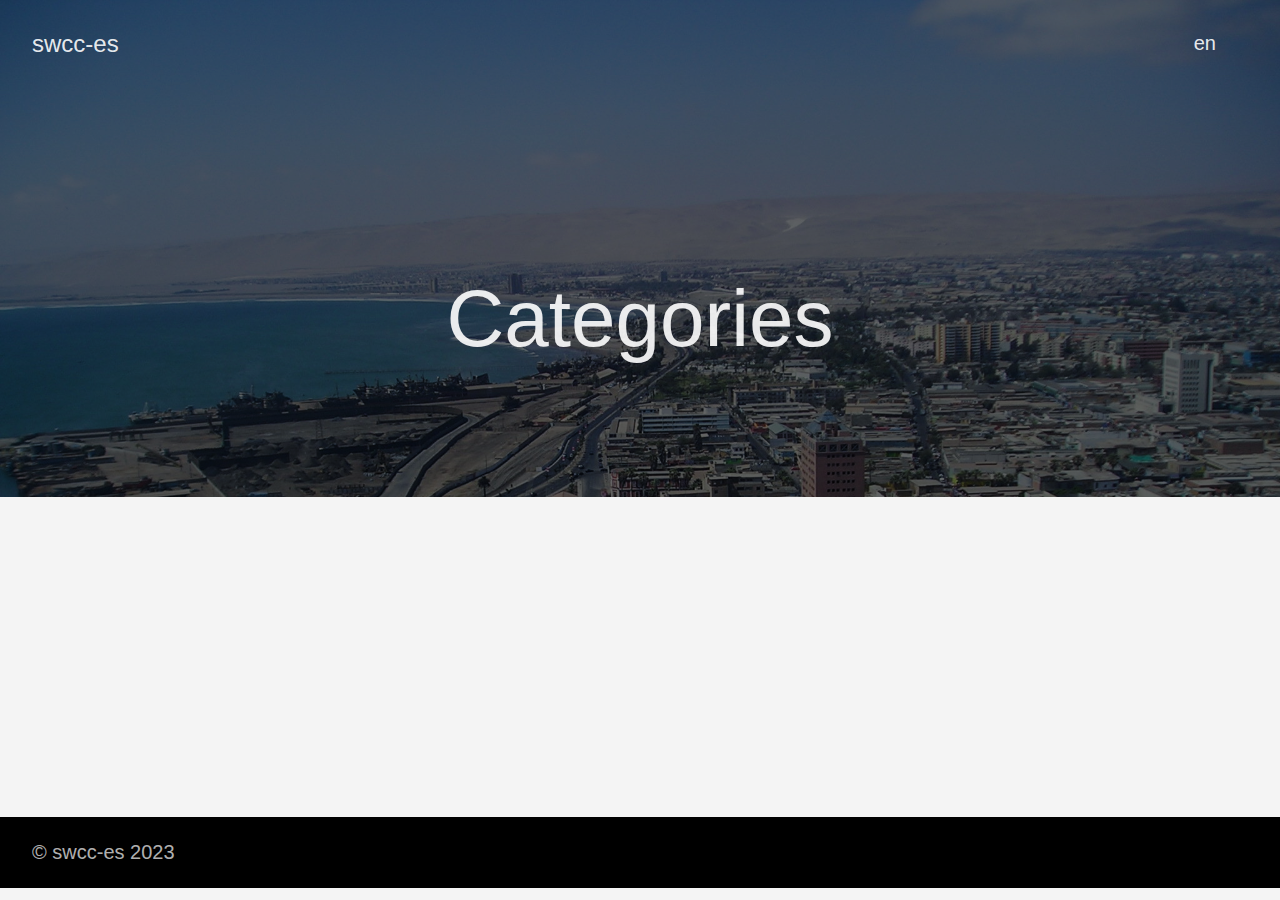
<file: es/categories/index.html>
<!DOCTYPE html>
<html lang="en-us">
  <head>
    <meta charset="utf-8">
    <meta http-equiv="X-UA-Compatible" content="IE=edge,chrome=1">
    
    <title>swcc-es</title>
    <meta name="viewport" content="width=device-width,minimum-scale=1">
    <meta name="description" content="I Summer Workshop in Computational Chemistry">
    <meta name="generator" content="Hugo 0.69.0" />
    
    
    
    
      <meta name="robots" content="noindex, nofollow">
    

    
<link rel="stylesheet" href="/ananke/css/main.min.css" >



    
    
    
      

    

    
    
      <link href="/es/categories/index.xml" rel="alternate" type="application/rss+xml" title="swcc-es" />
      <link href="/es/categories/index.xml" rel="feed" type="application/rss+xml" title="swcc-es" />
      
    
    
    <meta property="og:title" content="Categories" />
<meta property="og:description" content="I Summer Workshop in Computational Chemistry" />
<meta property="og:type" content="website" />
<meta property="og:url" content="https://rmera.github.io/es/categories/" />
<meta property="og:site_name" content="swcc-es" />
<meta itemprop="name" content="Categories">
<meta itemprop="description" content="I Summer Workshop in Computational Chemistry"><meta name="twitter:card" content="summary"/>
<meta name="twitter:title" content="Categories"/>
<meta name="twitter:description" content="I Summer Workshop in Computational Chemistry"/>

	
  </head>

  <body class="ma0 avenir bg-near-white">

    

  
  <header class="cover bg-top" style="background-image: url('https://rmera.github.io/images/AricaViewCoast.jpg');">
    <div class="bg-black-60">
      <nav class="pv3 ph3 ph4-ns" role="navigation">
  <div class="flex-l justify-between items-center center">
    <a href="/es/" class="f3 fw2 hover-white no-underline white-90 dib">
      
        swcc-es
      
    </a>
    <div class="flex-l items-center">
      
<h4></h4>
<ul class="pl0 mr3">
    
    <li class="list f5 f4-ns fw4 dib pr3">
        <a class="hover-white no-underline white-90" href="/categories/">en</a>
    </li>
    
</ul>


      
      
<div class="ananke-socials">
  
</div>

    </div>
  </div>
</nav>

      <div class="tc-l pv4 pv6-l ph3 ph4-ns">
        <h1 class="f2 f-subheadline-l fw2 white-90 mb0 lh-title">
          Categories
        </h1>
        
      </div>
    </div>
  </header>


    <main class="pb7" role="main">
      
    
  <article class="cf pa3 pa4-m pa4-l">
    <div class="measure-wide-l center f4 lh-copy nested-copy-line-height nested-links mid-gray">
      
    </div>
  </article>
  <div class="mw8 center">
    <section class="ph4">
      
    </section>
  </div>

    </main>
    <footer class="bg-black bottom-0 w-100 pa3" role="contentinfo">
  <div class="flex justify-between">
  <a class="f4 fw4 hover-white no-underline white-70 dn dib-ns pv2 ph3" href="https://rmera.github.io/es/" >
    &copy;  swcc-es 2023 
  </a>
    <div>
<div class="ananke-socials">
  
</div>
</div>
  </div>
</footer>

  </body>
</html>
</file>
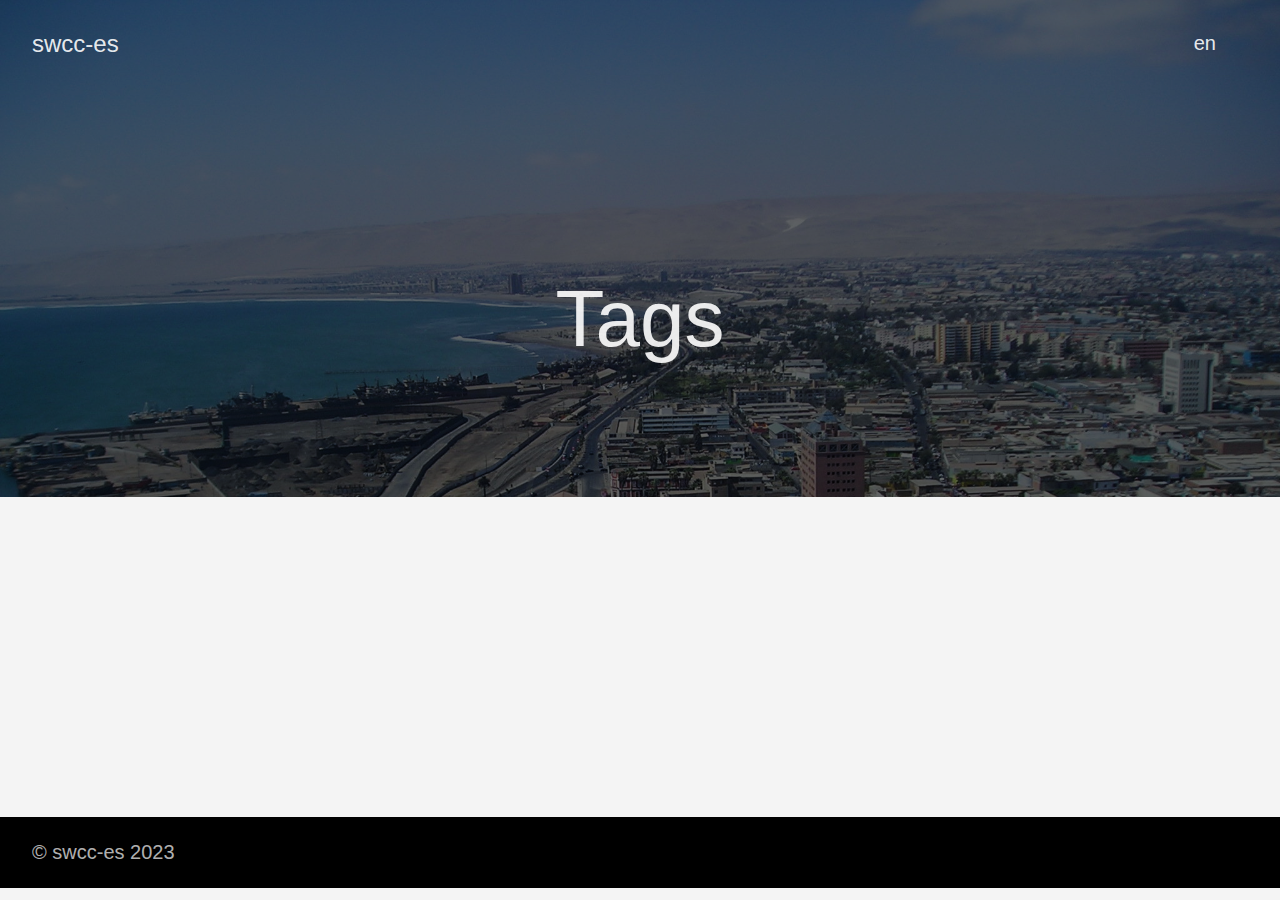
<file: es/tags/index.html>
<!DOCTYPE html>
<html lang="en-us">
  <head>
    <meta charset="utf-8">
    <meta http-equiv="X-UA-Compatible" content="IE=edge,chrome=1">
    
    <title>swcc-es</title>
    <meta name="viewport" content="width=device-width,minimum-scale=1">
    <meta name="description" content="I Summer Workshop in Computational Chemistry">
    <meta name="generator" content="Hugo 0.69.0" />
    
    
    
    
      <meta name="robots" content="noindex, nofollow">
    

    
<link rel="stylesheet" href="/ananke/css/main.min.css" >



    
    
    
      

    

    
    
      <link href="/es/tags/index.xml" rel="alternate" type="application/rss+xml" title="swcc-es" />
      <link href="/es/tags/index.xml" rel="feed" type="application/rss+xml" title="swcc-es" />
      
    
    
    <meta property="og:title" content="Tags" />
<meta property="og:description" content="I Summer Workshop in Computational Chemistry" />
<meta property="og:type" content="website" />
<meta property="og:url" content="https://rmera.github.io/es/tags/" />
<meta property="og:site_name" content="swcc-es" />
<meta itemprop="name" content="Tags">
<meta itemprop="description" content="I Summer Workshop in Computational Chemistry"><meta name="twitter:card" content="summary"/>
<meta name="twitter:title" content="Tags"/>
<meta name="twitter:description" content="I Summer Workshop in Computational Chemistry"/>

	
  </head>

  <body class="ma0 avenir bg-near-white">

    

  
  <header class="cover bg-top" style="background-image: url('https://rmera.github.io/images/AricaViewCoast.jpg');">
    <div class="bg-black-60">
      <nav class="pv3 ph3 ph4-ns" role="navigation">
  <div class="flex-l justify-between items-center center">
    <a href="/es/" class="f3 fw2 hover-white no-underline white-90 dib">
      
        swcc-es
      
    </a>
    <div class="flex-l items-center">
      
<h4></h4>
<ul class="pl0 mr3">
    
    <li class="list f5 f4-ns fw4 dib pr3">
        <a class="hover-white no-underline white-90" href="/tags/">en</a>
    </li>
    
</ul>


      
      
<div class="ananke-socials">
  
</div>

    </div>
  </div>
</nav>

      <div class="tc-l pv4 pv6-l ph3 ph4-ns">
        <h1 class="f2 f-subheadline-l fw2 white-90 mb0 lh-title">
          Tags
        </h1>
        
      </div>
    </div>
  </header>


    <main class="pb7" role="main">
      
    
  <article class="cf pa3 pa4-m pa4-l">
    <div class="measure-wide-l center f4 lh-copy nested-copy-line-height nested-links mid-gray">
      
    </div>
  </article>
  <div class="mw8 center">
    <section class="ph4">
      
    </section>
  </div>

    </main>
    <footer class="bg-black bottom-0 w-100 pa3" role="contentinfo">
  <div class="flex justify-between">
  <a class="f4 fw4 hover-white no-underline white-70 dn dib-ns pv2 ph3" href="https://rmera.github.io/es/" >
    &copy;  swcc-es 2023 
  </a>
    <div>
<div class="ananke-socials">
  
</div>
</div>
  </div>
</footer>

  </body>
</html>
</file>
